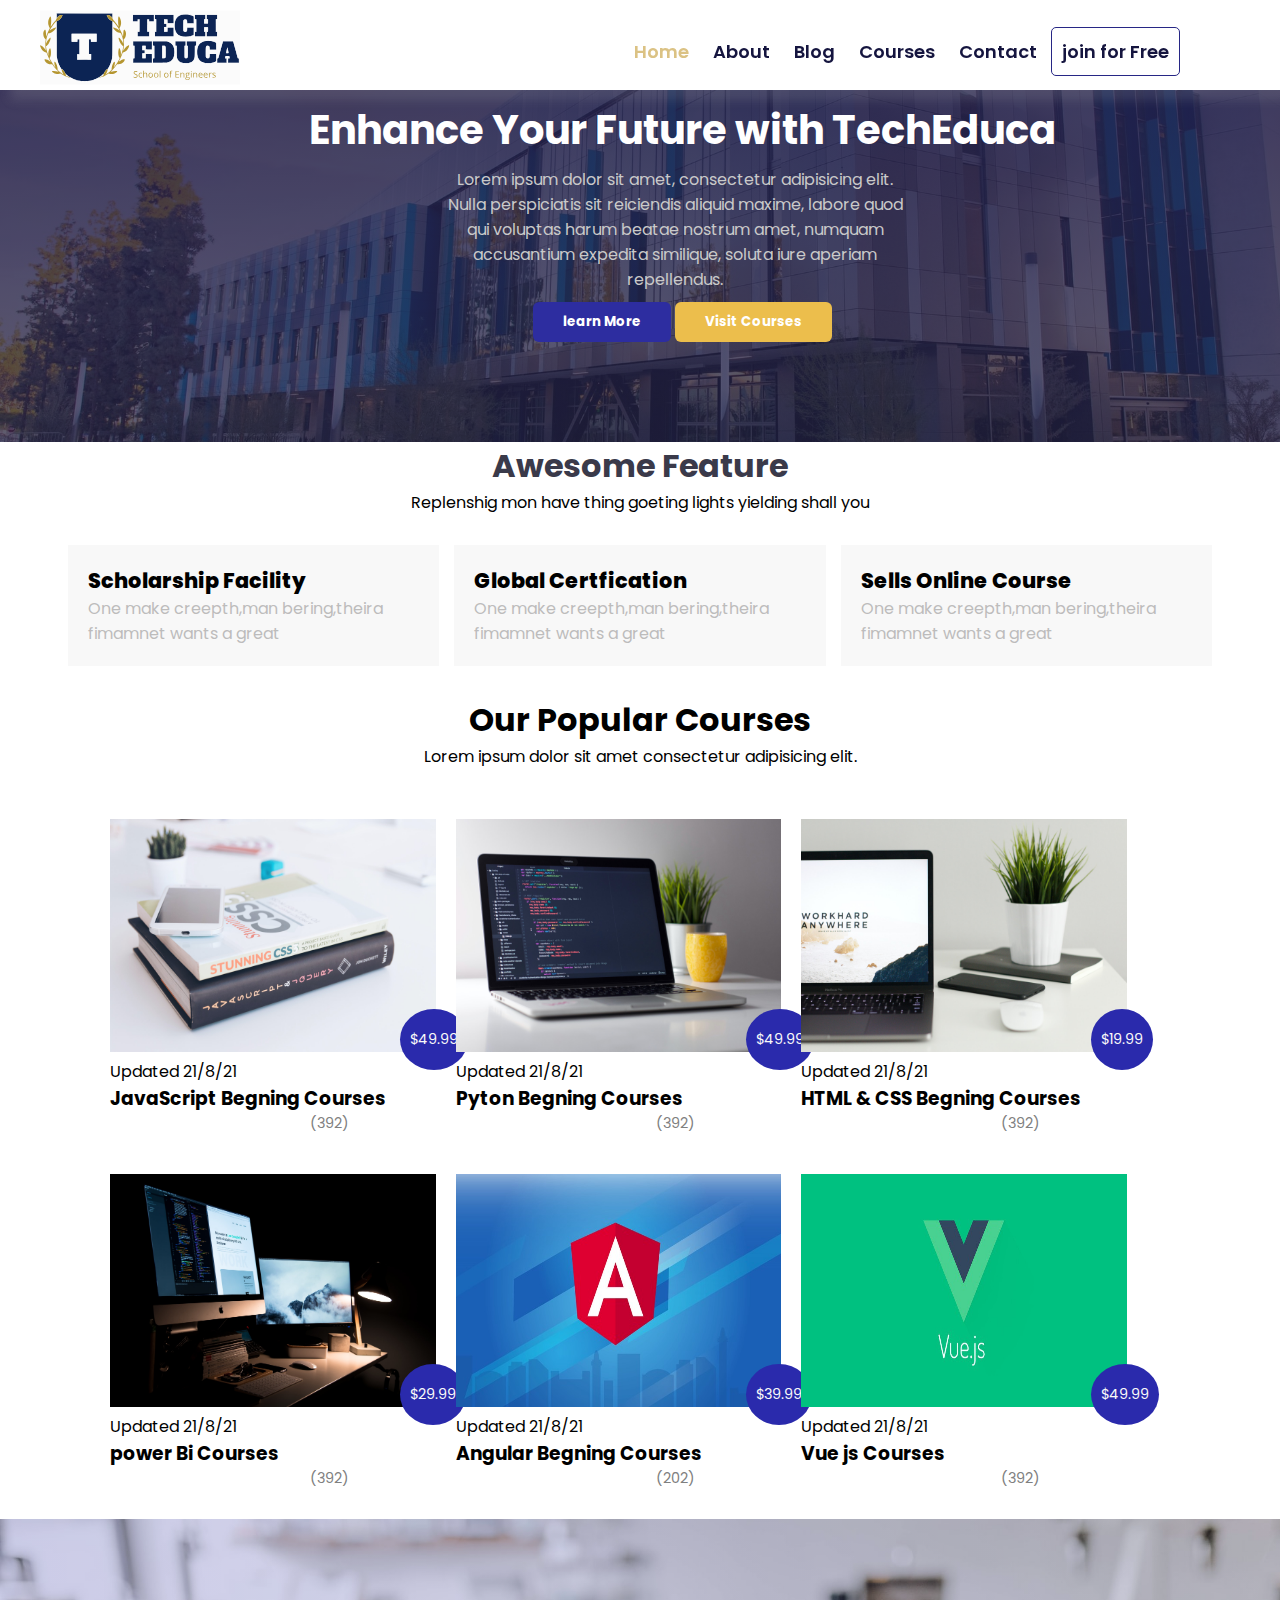
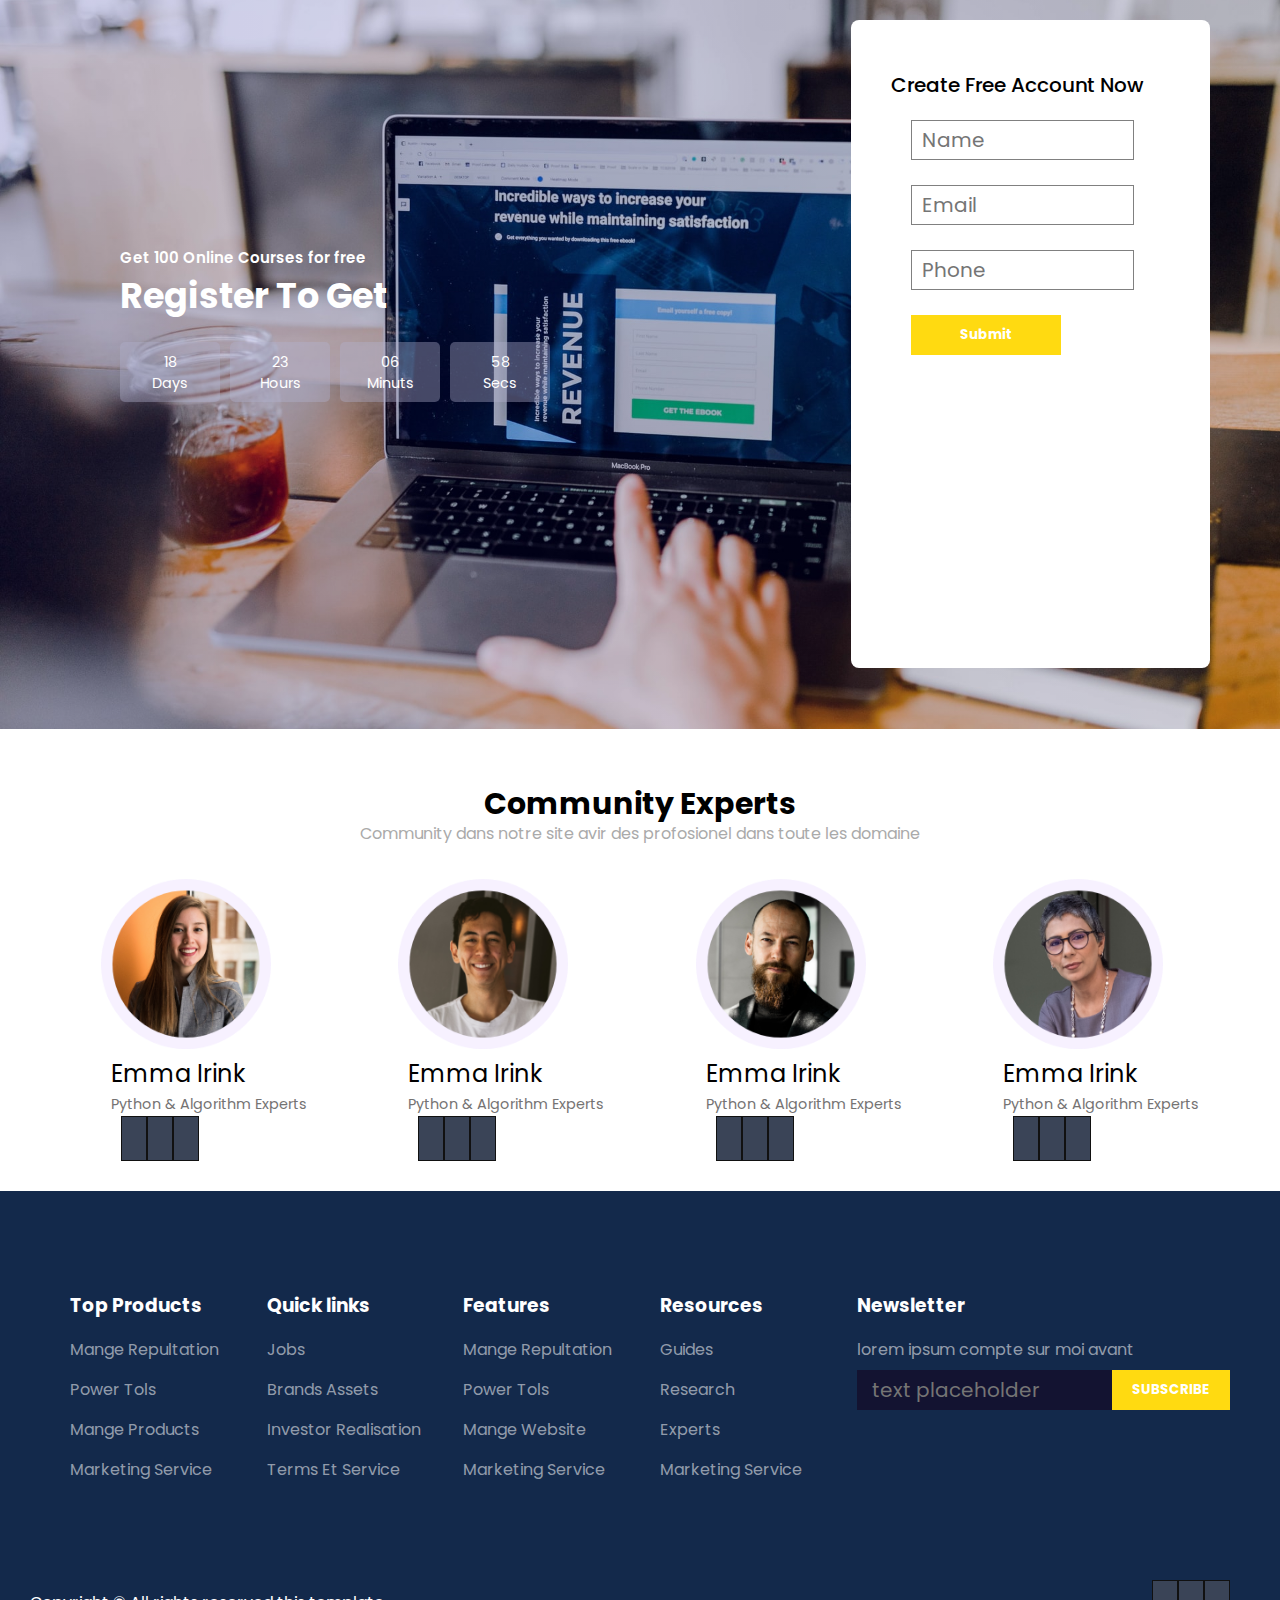
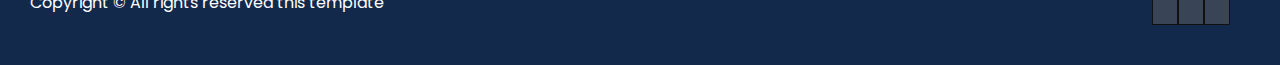
<file: index.htm>
<!DOCTYPE html>
<html lang="en">
<head>
    <meta charset="UTF-8">
    <meta http-equiv="X-UA-Compatible" content="IE=edge">
    <meta name="viewport" content="width=device-width, initial-scale=1.0">
    <title>Document</title>
    
    <link rel="stylesheet" href="assets/style/style.css">
    <link rel="stylesheet" href="https://cdnjs.cloudflare.com/ajax/libs/font-awesome/6.2.1/css/all.min.css" integrity="sha512-MV7K8+y+gLIBoVD59lQIYicR65iaqukzvf/nwasF0nqhPay5w/9lJmVM2hMDcnK1OnMGCdVK+iQrJ7lzPJQd1w==" crossorigin="anonymous" referrerpolicy="no-referrer" />
</head>
<body>
    <header>
        <div class="logo">
            <img src="assets/style/images/logo.svg"/>
        </div>
        <nav class="nav-menu">
            <ul>
                <li><a href="#" id="close"><i class="fa-solid fa-xmark"></i></a></li>
                <li><a href="index.htm" class="active">Home</a></li>
                <li><a href="about.html"  >About</a></li>
                <li><a href="blog.html">Blog</a></li>
                <li><a href="courses.html">Courses</a></li>
                <li><a href="contact.html" id="contact">Contact</a></li>
                <li class="Join"><a href="#">join for Free</a></li>
            </ul>
        </nav>
        <img src="assets/style/images/menu.png" alt="menu" id="img-menu">
    </header>
    <section id="home-section" class="section-m1">
        <div class="title-home">
            <h1>Enhance Your Future with TechEduca</h1>
            <p>Lorem ipsum dolor sit amet, consectetur adipisicing elit. Nulla perspiciatis sit reiciendis aliquid maxime, labore quod qui voluptas harum beatae nostrum amet, numquam accusantium expedita similique, soluta iure aperiam repellendus.</p>
            <div id="btn-group">
                <button id="learn">learn More</button>
                <button id="visit">Visit Courses</button>
            </div>
           
        </div>
    </section>
    <!-- awesome features -->
    <section id="awesome-features">
        <div class="title-feature">
            <h2>Awesome Feature</h2>
            <p>Replenshig mon have thing goeting lights yielding shall you</p>
        </div>
        <div class="features-box">
            <div class="box">
                <i class="fa-solid fa-graduation-cap"></i>
                <h4>Scholarship Facility</h4>
                <p>One make creepth,man bering,theira fimamnet wants a great</p>
            </div>
            <div class="box">
                <i class="fa-solid fa-medal"></i>
                <h4>Global Certfication</h4>
                <p>One make creepth,man bering,theira fimamnet wants a great</p>
            </div>
            <div class="box">
                <i class="fa-solid fa-laptop-code"></i>
                <h4>Sells Online Course</h4>
                <p>One make creepth,man bering,theira fimamnet wants a great</p>
            </div>
           
        
           
        </div>
        

        
    </section>
    <!-- Our Courses -->
    <section id="our_course">
        <div class="title-course">
            <h2>Our Popular Courses</h2>
            <p>Lorem ipsum dolor sit amet consectetur adipisicing elit.</p>
        </div>
        <div class="boxes-course">
            <div class="box-cours">
                <div class="image">
                    <img src="assets/style/images/c2.jpg" alt="Javscript" srcset="">
                    <span>$49.99</span>
                </div>
                <div class="info">
                    <p>Updated 21/8/21</p>
                    <h3>JavaScript Begning Courses</h3>
                    <div class="etoile">
                        <i class="fa-solid fa-star" id="star"></i>
                        <i class="fa-solid fa-star" id="star"></i>
                        <i class="fa-solid fa-star" id="star"></i>
                        <i class="fa-solid fa-star" id="star"></i>
                        <i class="fa-regular fa-star"></i>
                        <span>(392)</span>
                    </div>
                </div>
            </div>
            <div class="box-cours">
                <div class="image">
                    <img src="assets/style/images/c1.jpg" alt="Javscript" srcset="">
                    <span>$49.99</span>
                </div>
                <div class="info">
                    <p>Updated 21/8/21</p>
                    <h3>Pyton Begning Courses</h3>
                    <div class="etoile">
                        <i class="fa-solid fa-star" id="star"></i>
                        <i class="fa-solid fa-star" id="star"></i>
                        <i class="fa-solid fa-star" id="star"></i>
                        <i class="fa-solid fa-star" id="star"></i>
                        <i class="fa-regular fa-star"></i>
                        <span>(392)</span>
                    </div>
                </div>
            </div>
            <div class="box-cours">
                <div class="image">
                    <img src="assets/style/images/c4.jpg" alt="Javscript" srcset="">
                    <span>$19.99</span>
                </div>
                <div class="info">
                    <p>Updated 21/8/21</p>
                    <h3>HTML & CSS Begning Courses</h3>
                    <div class="etoile">
                        <i class="fa-solid fa-star" id="star"></i>
                        <i class="fa-solid fa-star" id="star"></i>
                        <i class="fa-solid fa-star" id="star"></i>
                        <i class="fa-solid fa-star" id="star"></i>
                        <i class="fa-regular fa-star"></i>
                        <span>(392)</span>
                    </div>
                </div>
            </div>
            <div class="box-cours">
                <div class="image">
                    <img src="assets/style/images/c5.jpg" alt="Javscript" srcset="">
                    <span>$29.99</span>
                </div>
                <div class="info">
                    <p>Updated 21/8/21</p>
                    <h3>power Bi Courses</h3>
                    <div class="etoile">
                        <i class="fa-solid fa-star" id="star"></i>
                        <i class="fa-solid fa-star" id="star"></i>
                        <i class="fa-solid fa-star" id="star"></i>
                        <i class="fa-solid fa-star" id="star"></i>
                        <i class="fa-regular fa-star"></i>
                        <span>(392)</span>
                    </div>
                </div>
            </div>
            <div class="box-cours">
                <div class="image">
                    <img src="assets/style/images/c6.jpg" alt="Javscript" srcset="">
                    <span>$39.99</span>
                </div>
                <div class="info">
                    <p>Updated 21/8/21</p>
                    <h3>Angular Begning Courses</h3>
                    <div class="etoile">
                        <i class="fa-solid fa-star" id="star"></i>
                        <i class="fa-solid fa-star" id="star"></i>
                        <i class="fa-solid fa-star" id="star"></i>
                        <i class="fa-solid fa-star" id="star"></i>
                        <i class="fa-regular fa-star"></i>
                        <span>(202)</span>
                    </div>
                </div>
            </div>
            <div class="box-cours">
                <div class="image">
                    <img src="assets/style/images/c7.jpeg" alt="Javscript" srcset="">
                    <span>$49.99</span>
                </div>
                <div class="info">
                    <p>Updated 21/8/21</p>
                    <h3>Vue js Courses</h3>
                    <div class="etoile">
                        <i class="fa-solid fa-star" id="star"></i>
                        <i class="fa-solid fa-star" id="star"></i>
                        <i class="fa-solid fa-star" id="star"></i>
                        <i class="fa-solid fa-star" id="star"></i>
                        <i class="fa-regular fa-star"></i>
                        <span>(392)</span>
                    </div>
                </div>
            </div>
        </div>

    </section>
    <section class="form">
        <div class="title-form">
            <p>Get 100 Online Courses for free</p>
            <h3>Register To Get</h3>
             <div class="title-day">
                <div class="day">
                <span>18</span>
                <span>Days</span>
                 </div>
                     <div class="hours">
                <span>23</span>
                <span>Hours</span>
                </div>
                <div class="minutes">
                <span>06</span>
                <span>Minuts</span>
            </div>
            <div class="secondes">
                <span>58</span>
                <span>Secs</span>
            </div>
        </div>
 </div>
        <div class="formulaire">
            <h2>Create Free Account Now</h2>
            <input type="text" placeholder="Name">
            <input type="email" placeholder="Email">
            <input type="text" placeholder="Phone">
            <input type="submit" placeholder="Visit Courses">

        </div>
        
    </section>
<section id="community-experts">
        <div class="title-expert">
             <h4>Community Experts</h4>
             <p>
                Community dans notre site avir des profosionel dans toute les domaine
            </p>
        </div>
      <div class="total-box-comunity">
            <div clas="box-community">
            <img src="assets/style/images/pro1.webp" alt="profil 1">
            <h5>Emma Irink</h5>
            <span>Python & Algorithm Experts</span>
            <div class="font-community">
                <i class="fa-brands fa-facebook-f"></i>
                <i class="fa-brands fa-instagram"></i>
                <i class="fa-brands fa-linkedin-in"></i>

            </div>
        </div>
        <div clas="box-community">
            <img src="assets/style/images/pro2.webp" alt="profil 1">
            <h5>Emma Irink</h5>
            <span>Python & Algorithm Experts</span>
            <div class="font-community">
                <i class="fa-brands fa-facebook-f"></i>
                <i class="fa-brands fa-instagram"></i>
                <i class="fa-brands fa-linkedin-in"></i>

            </div>
        </div>
        <div clas="box-community">
            <img src="assets/style/images/pro3.webp" alt="profil 1">
            <h5>Emma Irink</h5>
            <span>Python & Algorithm Experts</span>
            <div class="font-community">
                <i class="fa-brands fa-facebook-f"></i>
                <i class="fa-brands fa-instagram"></i>
                <i class="fa-brands fa-linkedin-in"></i>

            </div>
        </div>
          <div clas="box-community">
            <img src="assets/style/images/pro4.webp" alt="profil 1">
            <h5>Emma Irink</h5>
            <span>Python & Algorithm Experts</span>
            <div class="font-community">
                <i class="fa-brands fa-facebook-f"></i>
                <i class="fa-brands fa-instagram"></i>
                <i class="fa-brands fa-linkedin-in"></i>

            </div>
        </div>
        
        
    </div>
</section>
<footer>
    <div class="total-menu-footer">
        <div class="products">
            <h3>Top Products</h3>
            <ul>
                <li>Mange Repultation</li>
                <li>Power Tols</li>
                <li>Mange Products</li>
                <li>Marketing Service</li>
            </ul>
            
        </div>
        <div class="products">
            <h3>Quick links</h3>
            <ul>
                <li>Jobs</li>
                <li>Brands Assets</li>
                <li>Investor Realisation</li>
                <li>Terms Et Service</li>
            </ul>
            
        </div>
        <div class="products">
            <h3>Features</h3>
            <ul>
                <li>Mange Repultation</li>
                <li>Power Tols</li>
                <li>Mange Website</li>
                <li>Marketing Service</li>
            </ul>
            
        </div>
        <div class="products">
            <h3>Resources</h3>
            <ul>
                <li>Guides</li>
                <li>Research</li>
                <li>Experts</li>
                <li>Marketing Service</li>
            </ul>
            
        </div>
        <div class="products">
            <h3>Newsletter</h3>
            <ul>
                <li>lorem ipsum compte sur moi avant
                </li>
                <li id="newsletter">
                    <input type="text" placeholder="text placeholder" id="newsletter1">
                    <input type="submit" value="SUBSCRIBE" id="subscribe">

                </li>
            </ul>
            
        </div>
    </diV>
    <div class="copyright">
        <p>Copyright &#169; All rights reserved this template</p>
        <div class="font-community">
            <i class="fa-brands fa-facebook-f"></i>
            <i class="fa-brands fa-instagram"></i>
            <i class="fa-brands fa-linkedin-in"></i>

        </div>
    </div>
</footer>
<script src="https://cdnjs.cloudflare.com/ajax/libs/jquery/3.6.3/jquery.min.js" integrity="sha512-STof4xm1wgkfm7heWqFJVn58Hm3EtS31XFaagaa8VMReCXAkQnJZ+jEy8PCC/iT18dFy95WcExNHFTqLyp72eQ==" crossorigin="anonymous" referrerpolicy="no-referrer"></script>
<script>
    $("#close").click(function() {
        console.log("demain");
        $(".nav-menu").removeClass("active")  
        $("#img-menu").css("display","initial")
        })
        $("#img-menu").click(function() {
            $(".nav-menu").addClass("active") 
             $("#img-menu").css("display","none")

        })
</script>
</body>
</html>
</file>
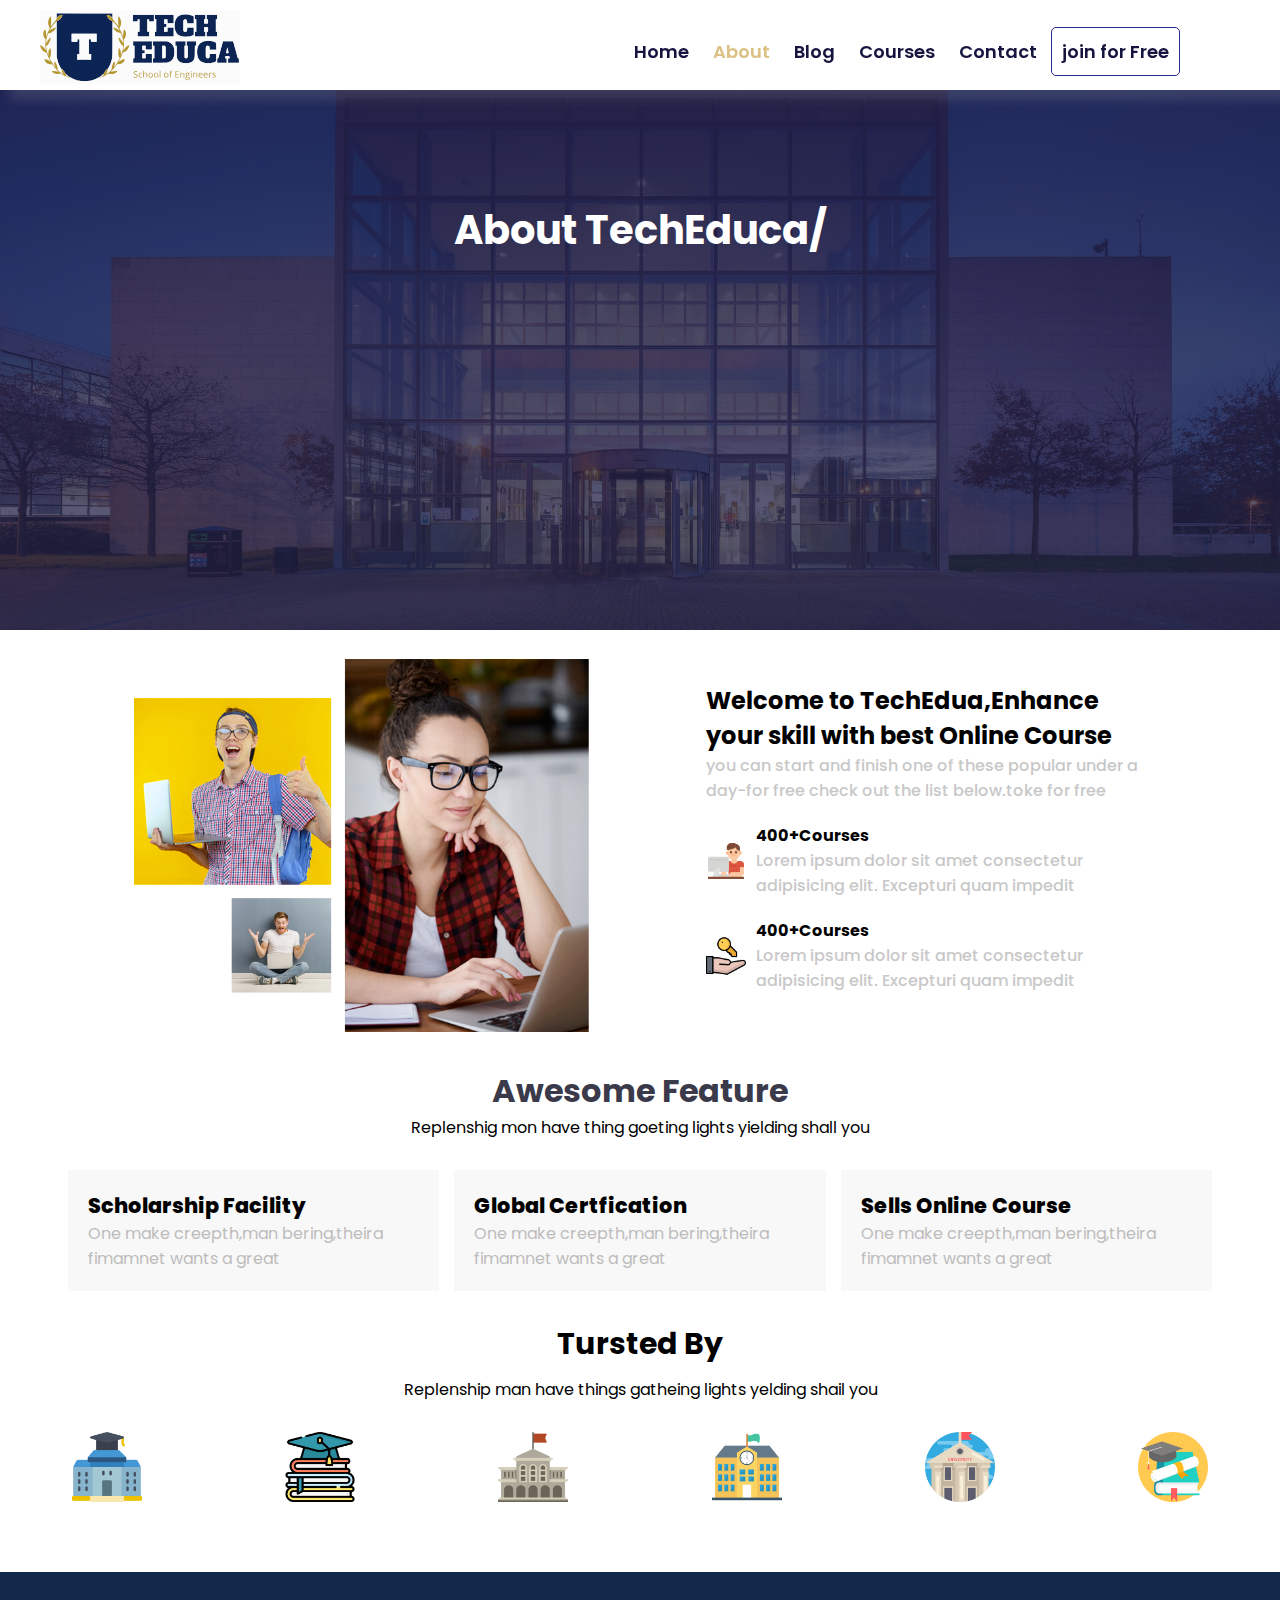
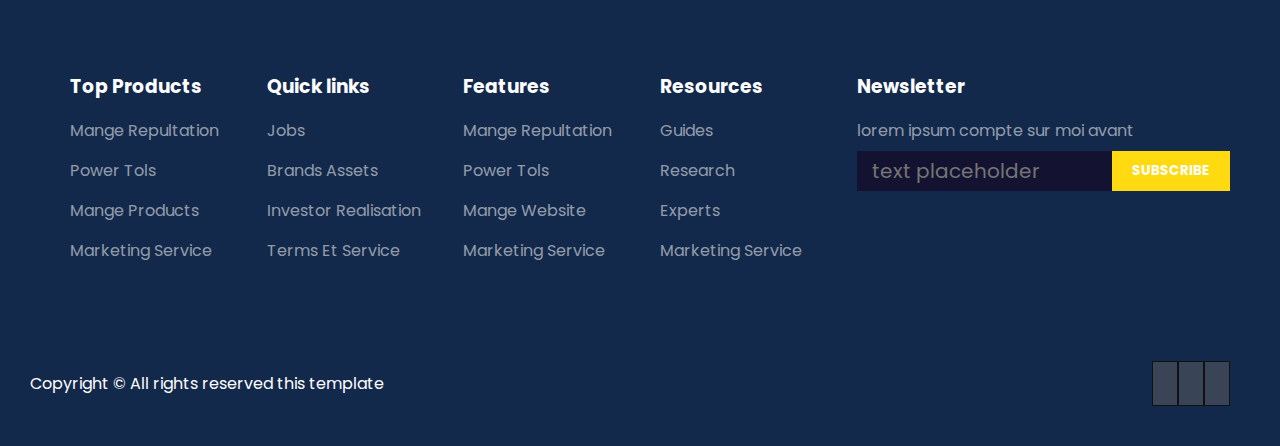
<file: about.html>
<!DOCTYPE html>
<html lang="en">
<head>
    <meta charset="UTF-8">
    <meta http-equiv="X-UA-Compatible" content="IE=edge">
    <meta name="viewport" content="width=device-width, initial-scale=1.0">
    <title>Document</title>
    
    <link rel="stylesheet" href="assets/style/style.css">
    <link rel="stylesheet" href="https://cdnjs.cloudflare.com/ajax/libs/font-awesome/6.2.1/css/all.min.css" integrity="sha512-MV7K8+y+gLIBoVD59lQIYicR65iaqukzvf/nwasF0nqhPay5w/9lJmVM2hMDcnK1OnMGCdVK+iQrJ7lzPJQd1w==" crossorigin="anonymous" referrerpolicy="no-referrer" />
</head>
<body>
    <header>
        <div class="logo">
            <img src="assets/style/images/logo.svg"/>
        </div>
        <nav class="nav-menu">
            <ul>
                <li><a href="#" id="close"><i class="fa-solid fa-xmark"></i></a></li>
                <li><a href="index.htm">Home</a></li>
                <li><a href="about.html"  class="active">About</a></li>
                <li><a href="blog.html">Blog</a></li>
                <li><a href="courses.html">Courses</a></li>
                <li><a href="contact.html" id="contact">Contact</a></li>
                <li class="Join"><a href="#">join for Free</a></li>
            </ul>
        </nav>
        <img src="assets/style/images/menu.png" alt="menu" id="img-menu">
    </header>
    <section id="about-home" class="section-m1">
        
            <h1>About TechEduca/</h1>
           
    </section>
    <!-- about-section -->
    <section id="about-section">
        <div class="img-about">
            <img src="assets/style/images/a.png" alt="about section">
            
        </div>
        <div class="title-about">
            <h2>Welcome to TechEdua,Enhance your skill with best Online Course</h2>
            <p>
                you can start and finish one of these popular under a day-for free 
                check out the list below.toke for free
            </p>
            <div class="info-about">
                <img src="assets/style/images/fe1.png" alt="">
                <div class="info-mo">
                    <h4>400+Courses</h4>
                    <p>Lorem ipsum dolor sit amet consectetur adipisicing elit.
                         Excepturi quam impedit</p>
                </div>
            </div>
            <div class="info-about">
                <img src="assets/style/images/fe2.png" alt="" srcset="">
                <div class="info-mo">
                    <h4>400+Courses</h4>
                    <p>Lorem ipsum dolor sit amet consectetur adipisicing elit.
                         Excepturi quam impedit</p>
                </div>
            </div>
        </div>
        
    </section>
    <!-- awesome features -->
    <section id="awesome-features">
        <div class="title-feature">
            <h2>Awesome Feature</h2>
            <p>Replenshig mon have thing goeting lights yielding shall you</p>
        </div>
        <div class="features-box">
            <div class="box">
                <i class="fa-solid fa-graduation-cap"></i>
                <h4>Scholarship Facility</h4>
                <p>One make creepth,man bering,theira fimamnet wants a great</p>
            </div>
            <div class="box">
                <i class="fa-solid fa-medal"></i>
                <h4>Global Certfication</h4>
                <p>One make creepth,man bering,theira fimamnet wants a great</p>
            </div>
            <div class="box">
                <i class="fa-solid fa-laptop-code"></i>
                <h4>Sells Online Course</h4>
                <p>One make creepth,man bering,theira fimamnet wants a great</p>
            </div>
           
        
           
        </div>
        

        
    </section>
    <!-- Our Courses -->
    <!-- tursted by -->
    <section id="tursted-by">
        <h3>Tursted By</h3>
        <p>Replenship man have things gatheing lights yelding shail you</p>
        <div class="box-tursted">
            <img src="assets/style/images/trust (1).png" alt="" srcset="">
            <img src="assets/style/images/trust (2).png" alt="" srcset="">
            <img src="assets/style/images/trust (3).png" alt="" srcset="">
            <img src="assets/style/images/trust (4).png" alt="" srcset="">
            <img src="assets/style/images/trust (5).png" alt="" srcset="">
            <img src="assets/style/images/trust (6).png" alt="" srcset="">
        </div>
        
    </section>
   
<footer>
    <div class="total-menu-footer">
        <div class="products">
            <h3>Top Products</h3>
            <ul>
                <li>Mange Repultation</li>
                <li>Power Tols</li>
                <li>Mange Products</li>
                <li>Marketing Service</li>
            </ul>
            
        </div>
        <div class="products">
            <h3>Quick links</h3>
            <ul>
                <li>Jobs</li>
                <li>Brands Assets</li>
                <li>Investor Realisation</li>
                <li>Terms Et Service</li>
            </ul>
            
        </div>
        <div class="products">
            <h3>Features</h3>
            <ul>
                <li>Mange Repultation</li>
                <li>Power Tols</li>
                <li>Mange Website</li>
                <li>Marketing Service</li>
            </ul>
            
        </div>
        <div class="products">
            <h3>Resources</h3>
            <ul>
                <li>Guides</li>
                <li>Research</li>
                <li>Experts</li>
                <li>Marketing Service</li>
            </ul>
            
        </div>
        <div class="products">
            <h3>Newsletter</h3>
            <ul>
                <li>lorem ipsum compte sur moi avant
                </li>
                <li id="newsletter">
                    <input type="text" placeholder="text placeholder" id="newsletter1">
                    <input type="submit" value="SUBSCRIBE" id="subscribe">

                </li>
            </ul>
            
        </div>
    </diV>
    <div class="copyright">
        <p>Copyright &#169; All rights reserved this template</p>
        <div class="font-community">
            <i class="fa-brands fa-facebook-f"></i>
            <i class="fa-brands fa-instagram"></i>
            <i class="fa-brands fa-linkedin-in"></i>

        </div>
    </div>
</footer>
<script src="https://cdnjs.cloudflare.com/ajax/libs/jquery/3.6.3/jquery.min.js" integrity="sha512-STof4xm1wgkfm7heWqFJVn58Hm3EtS31XFaagaa8VMReCXAkQnJZ+jEy8PCC/iT18dFy95WcExNHFTqLyp72eQ==" crossorigin="anonymous" referrerpolicy="no-referrer"></script>
<script>
    $("#close").click(function() {
        console.log("demain");
        $(".nav-menu").removeClass("active")  
        $("#img-menu").css("display","initial")
        })
        $("#img-menu").click(function() {
            $(".nav-menu").addClass("active") 
             $("#img-menu").css("display","none")

        })
</script>
</body>
</html>
</file>
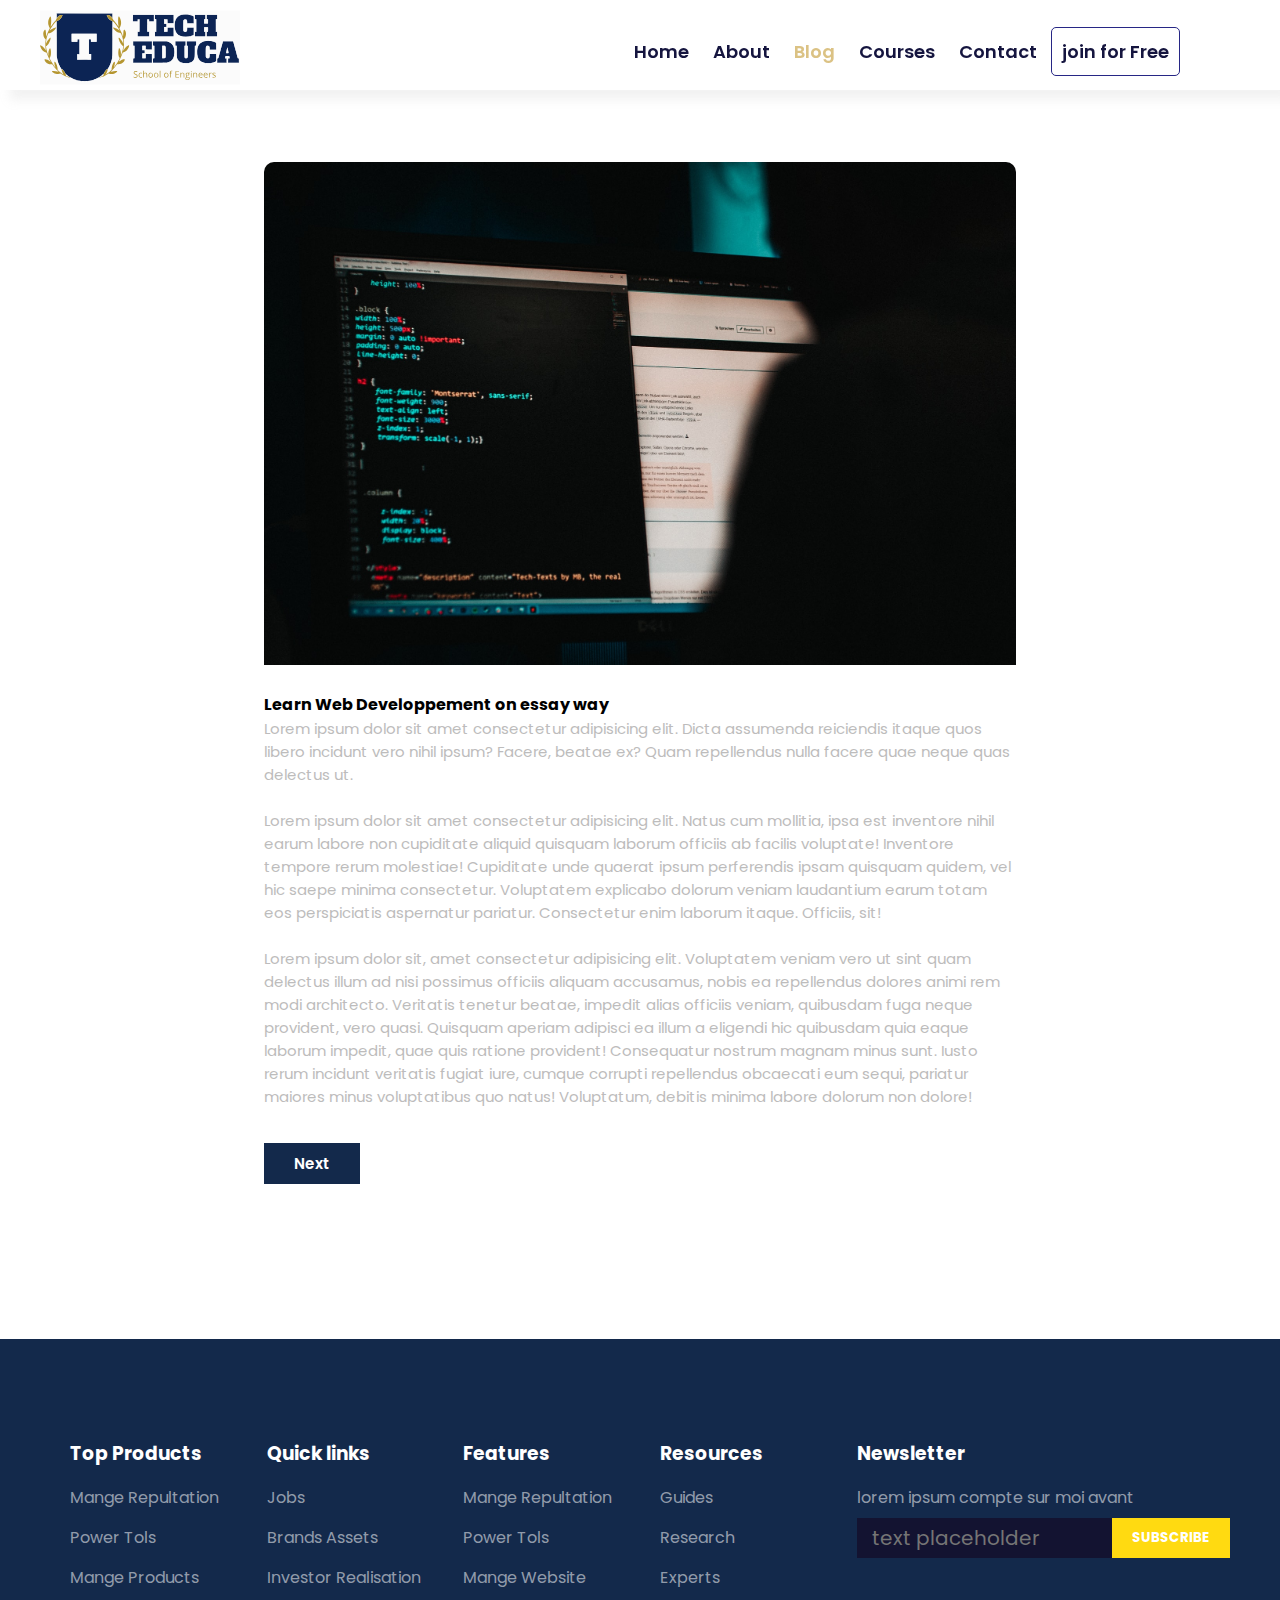
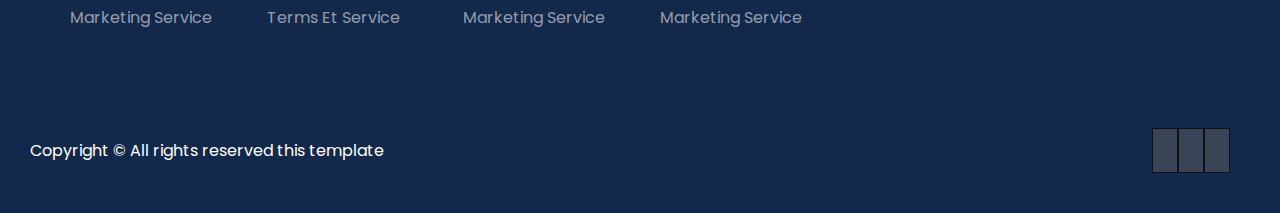
<file: blog-read.html>
<!DOCTYPE html>
<html lang="en">
<head>
    <meta charset="UTF-8">
    <meta http-equiv="X-UA-Compatible" content="IE=edge">
    <meta name="viewport" content="width=device-width, initial-scale=1.0">
    <title>Document</title>
    
    <link rel="stylesheet" href="assets/style/style.css">
    <link rel="stylesheet" href="https://cdnjs.cloudflare.com/ajax/libs/font-awesome/6.2.1/css/all.min.css" integrity="sha512-MV7K8+y+gLIBoVD59lQIYicR65iaqukzvf/nwasF0nqhPay5w/9lJmVM2hMDcnK1OnMGCdVK+iQrJ7lzPJQd1w==" crossorigin="anonymous" referrerpolicy="no-referrer" />
</head>
<body>
    <header>
        <div class="logo">
            <img src="assets/style/images/logo.svg"/>
        </div>
        <nav class="nav-menu">
            <ul>
                <li><a href="#" id="close"><i class="fa-solid fa-xmark"></i></a></li>
                <li><a href="index.htm">Home</a></li>
                <li><a href="about.html">About</a></li>
                <li><a href="blog.html" class="active">Blog</a></li>
                <li><a href="courses.html">Courses</a></li>
                <li><a href="contact.html" id="contact">Contact</a></li>
                <li class="Join"><a href="#">join for Free</a></li>
            </ul>
        </nav>
        <img src="assets/style/images/menu.png" alt="menu" id="img-menu">
    </header>
   
    <section class="blog">
       <div class="blog-info blog-rad">
          <img src="assets/style/images/b1.jpg" alt="" srcset="">
          <h4>Learn Web Developpement on essay way</h4>
          <p>
              Lorem ipsum dolor sit amet consectetur adipisicing elit. Dicta assumenda reiciendis itaque quos libero incidunt vero nihil ipsum? Facere, 
              beatae ex? Quam repellendus nulla facere quae neque quas delectus ut.
              <br><br>
              Lorem ipsum dolor sit amet consectetur adipisicing elit. Natus cum mollitia, ipsa est inventore nihil earum labore non cupiditate aliquid quisquam laborum officiis ab facilis voluptate! Inventore tempore rerum molestiae!
              Cupiditate unde quaerat ipsum perferendis ipsam quisquam quidem, vel hic saepe minima consectetur. Voluptatem explicabo dolorum veniam laudantium earum totam eos perspiciatis aspernatur pariatur. Consectetur enim laborum itaque. Officiis, sit!
              <br><br>
              Lorem ipsum dolor sit, amet consectetur adipisicing elit. Voluptatem veniam vero ut sint quam delectus illum ad nisi possimus officiis aliquam accusamus, nobis ea repellendus dolores animi rem modi architecto.
              Veritatis tenetur beatae, impedit alias officiis veniam, quibusdam fuga neque provident, vero quasi. Quisquam aperiam adipisci ea illum a eligendi hic quibusdam quia eaque laborum impedit, quae quis ratione provident!
              Consequatur nostrum magnam minus sunt. Iusto rerum incidunt veritatis fugiat iure, cumque corrupti repellendus obcaecati eum sequi, pariatur maiores minus voluptatibus quo natus! Voluptatum, debitis minima labore dolorum non dolore!
              <br><br>

          </p>
          <a href="#">Next</a>

       </div>
        
    </section>
    
   
<footer>
    <div class="total-menu-footer">
        <div class="products">
            <h3>Top Products</h3>
            <ul>
                <li>Mange Repultation</li>
                <li>Power Tols</li>
                <li>Mange Products</li>
                <li>Marketing Service</li>
            </ul>
            
        </div>
        <div class="products">
            <h3>Quick links</h3>
            <ul>
                <li>Jobs</li>
                <li>Brands Assets</li>
                <li>Investor Realisation</li>
                <li>Terms Et Service</li>
            </ul>
            
        </div>
        <div class="products">
            <h3>Features</h3>
            <ul>
                <li>Mange Repultation</li>
                <li>Power Tols</li>
                <li>Mange Website</li>
                <li>Marketing Service</li>
            </ul>
            
        </div>
        <div class="products">
            <h3>Resources</h3>
            <ul>
                <li>Guides</li>
                <li>Research</li>
                <li>Experts</li>
                <li>Marketing Service</li>
            </ul>
            
        </div>
        <div class="products">
            <h3>Newsletter</h3>
            <ul>
                <li>lorem ipsum compte sur moi avant
                </li>
                <li id="newsletter">
                    <input type="text" placeholder="text placeholder" id="newsletter1">
                    <input type="submit" value="SUBSCRIBE" id="subscribe">

                </li>
            </ul>
            
        </div>
    </diV>
    <div class="copyright">
        <p>Copyright &#169; All rights reserved this template</p>
        <div class="font-community">
            <i class="fa-brands fa-facebook-f"></i>
            <i class="fa-brands fa-instagram"></i>
            <i class="fa-brands fa-linkedin-in"></i>

        </div>
    </div>
</footer>
<script src="https://cdnjs.cloudflare.com/ajax/libs/jquery/3.6.3/jquery.min.js" integrity="sha512-STof4xm1wgkfm7heWqFJVn58Hm3EtS31XFaagaa8VMReCXAkQnJZ+jEy8PCC/iT18dFy95WcExNHFTqLyp72eQ==" crossorigin="anonymous" referrerpolicy="no-referrer"></script>
<script>
    $("#close").click(function() {
        console.log("demain");
        $(".nav-menu").removeClass("active")  
        $("#img-menu").css("display","initial")
        })
        $("#img-menu").click(function() {
            $(".nav-menu").addClass("active") 
             $("#img-menu").css("display","none")

        })
</script>
</body>
</html>
</file>
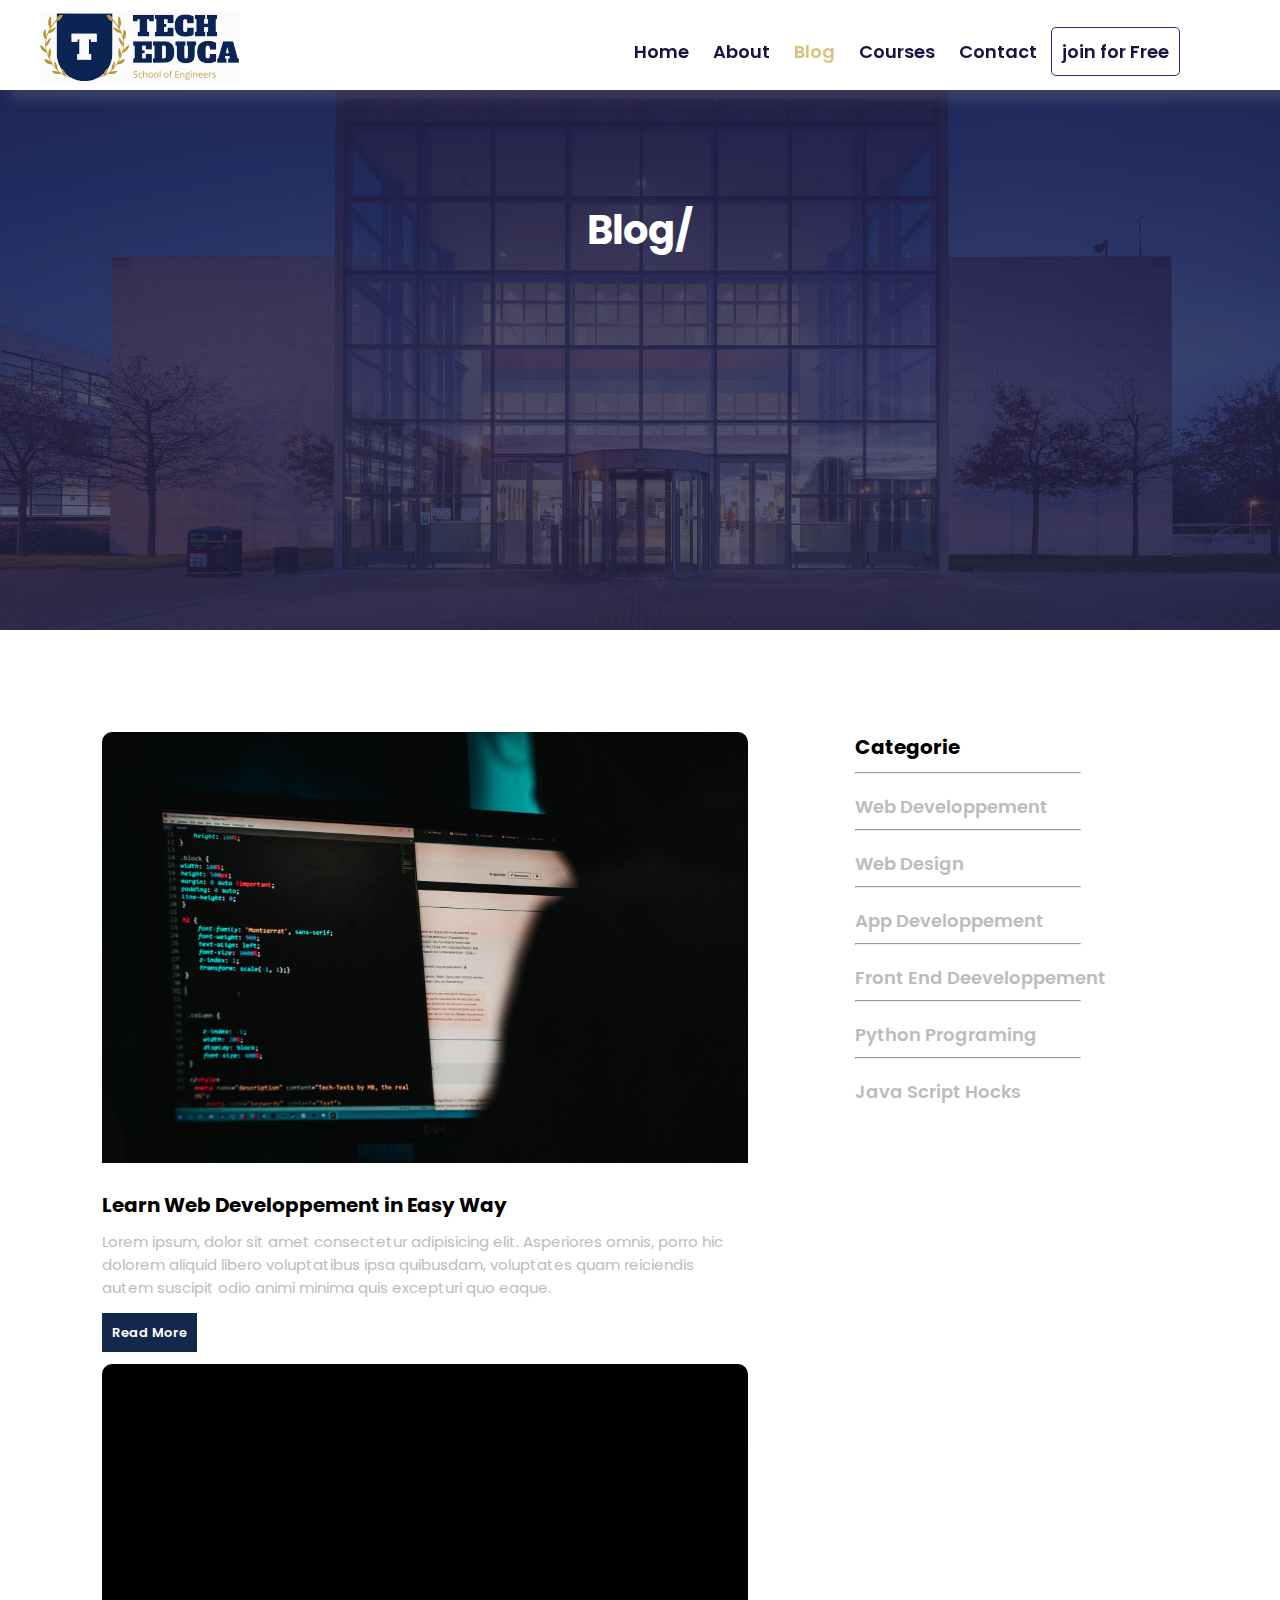
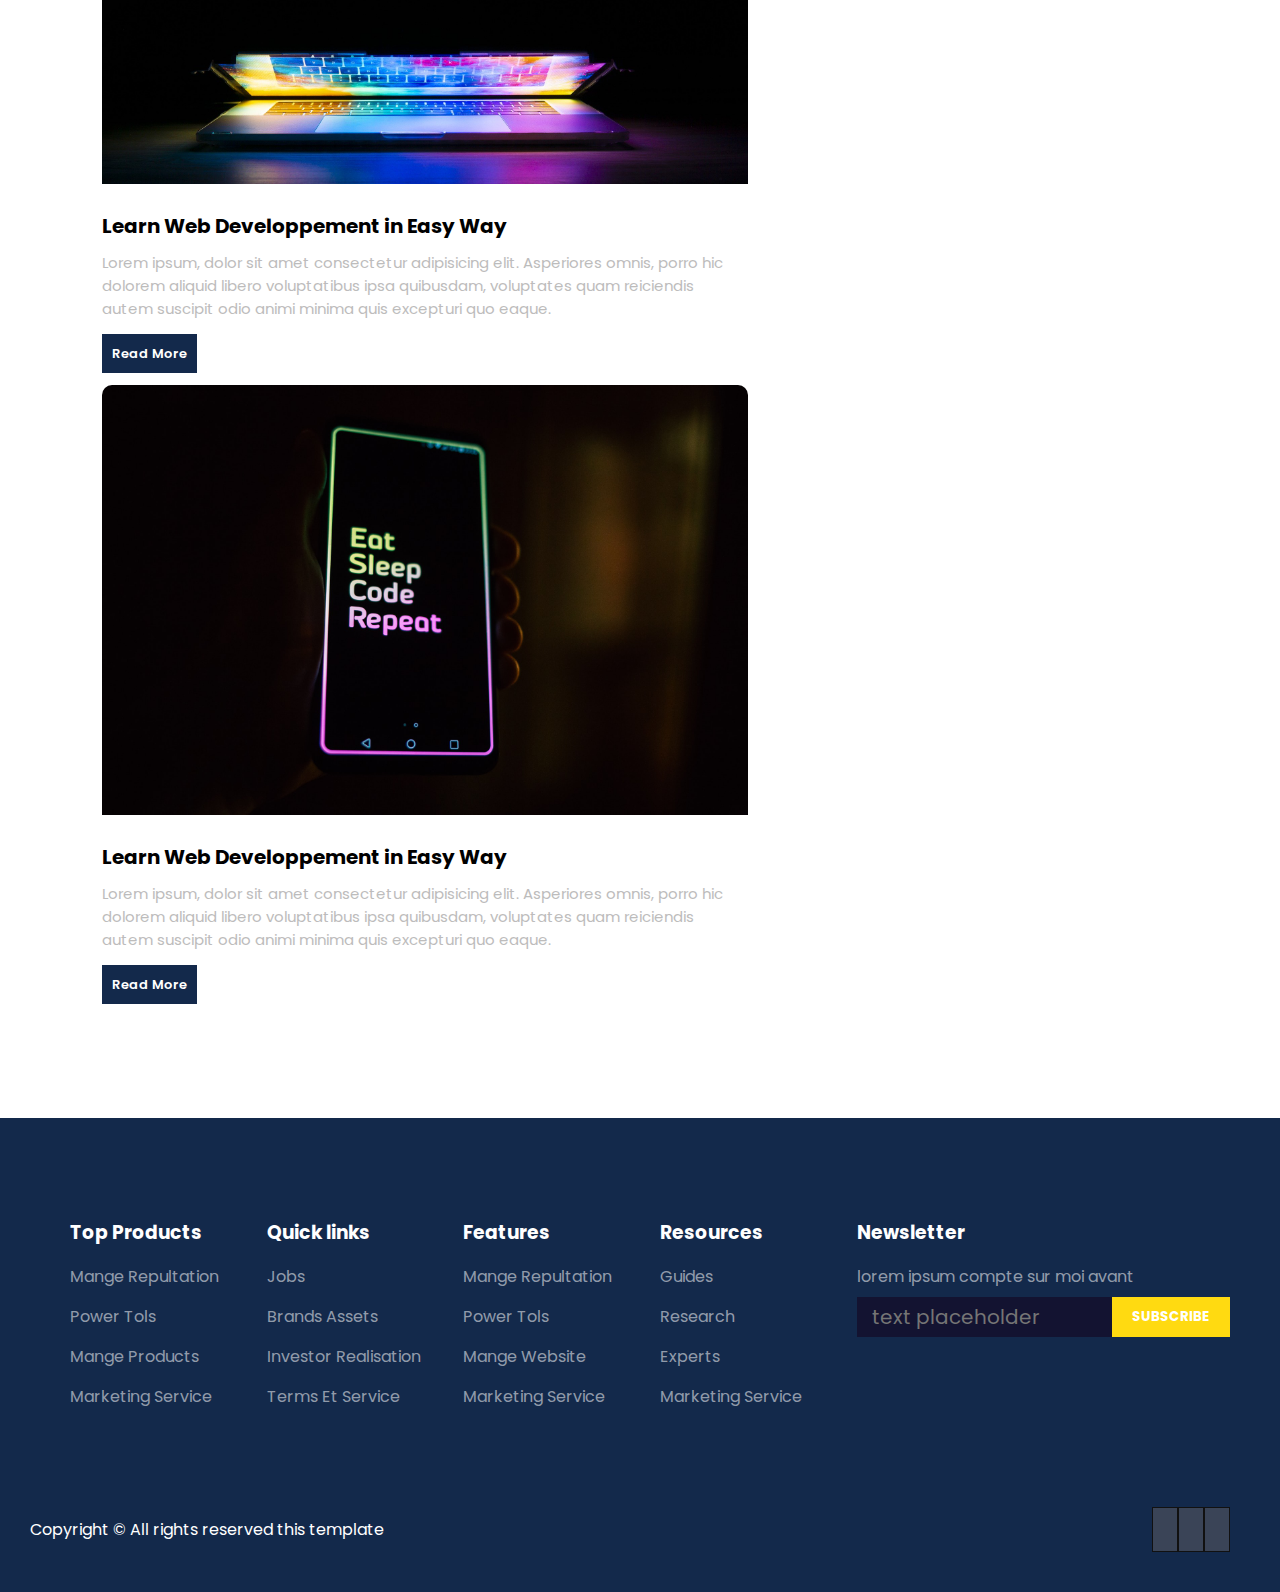
<file: blog.html>
<!DOCTYPE html>
<html lang="en">
<head>
    <meta charset="UTF-8">
    <meta http-equiv="X-UA-Compatible" content="IE=edge">
    <meta name="viewport" content="width=device-width, initial-scale=1.0">
    <title>Document</title>
    
    <link rel="stylesheet" href="assets/style/style.css">
    <link rel="stylesheet" href="https://cdnjs.cloudflare.com/ajax/libs/font-awesome/6.2.1/css/all.min.css" integrity="sha512-MV7K8+y+gLIBoVD59lQIYicR65iaqukzvf/nwasF0nqhPay5w/9lJmVM2hMDcnK1OnMGCdVK+iQrJ7lzPJQd1w==" crossorigin="anonymous" referrerpolicy="no-referrer" />
</head>
<body>
    <header>
        <div class="logo">
            <img src="assets/style/images/logo.svg"/>
        </div>
        <nav class="nav-menu">
            <ul>
                <li><a href="#" id="close"><i class="fa-solid fa-xmark"></i></a></li>
                <li><a href="index.htm">Home</a></li>
                <li><a href="about.html">About</a></li>
                <li><a href="blog.html" class="active">Blog</a></li>
                <li><a href="courses.html">Courses</a></li>
                <li><a href="contact.html" id="contact">Contact</a></li>
                <li class="Join"><a href="#">join for Free</a></li>
            </ul>
        </nav>
        <img src="assets/style/images/menu.png" alt="menu" id="img-menu">
    </header>
    <section id="about-home" class="section-m1">
        
            <h1>Blog/</h1>
           
    </section>
    <section class="blog">
       <div class="blog-info">
           <div>
            <img src="assets/style/images/b1.jpg" alt="" srcset="">
            <h3>Learn Web Developpement in Easy Way</h3>
            <p>
                Lorem ipsum, dolor sit amet consectetur adipisicing elit. Asperiores omnis, 
                porro hic dolorem aliquid libero voluptatibus ipsa quibusdam, 
                voluptates quam reiciendis autem suscipit odio animi minima quis excepturi quo eaque.
            </p>
            <a href="blog-read.html">Read More</a>
           </div>
           <div>
            <img src="assets/style/images/b3.jpg" alt="" srcset="">
            <h3>Learn Web Developpement in Easy Way</h3>
            <p>
                Lorem ipsum, dolor sit amet consectetur adipisicing elit. Asperiores omnis, 
                porro hic dolorem aliquid libero voluptatibus ipsa quibusdam, 
                voluptates quam reiciendis autem suscipit odio animi minima quis excepturi quo eaque.
            </p>
            <a href="#">Read More</a>
           </div>
           <div>
            <img src="assets/style/images/b2.jpg" alt="" srcset="">
            <h3>Learn Web Developpement in Easy Way</h3>
            <p>
                Lorem ipsum, dolor sit amet consectetur adipisicing elit. Asperiores omnis, 
                porro hic dolorem aliquid libero voluptatibus ipsa quibusdam, 
                voluptates quam reiciendis autem suscipit odio animi minima quis excepturi quo eaque.
            </p>
            <a href="#">Read More</a>
           </div>
      

   </div>
   
       <div class="blog-categorie">
            <h2>Categorie</h2>
            <hr>
            <a href="#">Web Developpement</a>
            <hr>
            <a href="#">Web Design</a>
            <hr>
            <a href="#">App Developpement</a>
            <hr>
            <a href="#">Front End Deeveloppement</a>
            <hr>
            <a href="#">Python Programing</a>
            <hr>
            <a href="#">Java Script Hocks</a>
       </div>
        
    </section>
    
   
<footer>
    <div class="total-menu-footer">
        <div class="products">
            <h3>Top Products</h3>
            <ul>
                <li>Mange Repultation</li>
                <li>Power Tols</li>
                <li>Mange Products</li>
                <li>Marketing Service</li>
            </ul>
            
        </div>
        <div class="products">
            <h3>Quick links</h3>
            <ul>
                <li>Jobs</li>
                <li>Brands Assets</li>
                <li>Investor Realisation</li>
                <li>Terms Et Service</li>
            </ul>
            
        </div>
        <div class="products">
            <h3>Features</h3>
            <ul>
                <li>Mange Repultation</li>
                <li>Power Tols</li>
                <li>Mange Website</li>
                <li>Marketing Service</li>
            </ul>
            
        </div>
        <div class="products">
            <h3>Resources</h3>
            <ul>
                <li>Guides</li>
                <li>Research</li>
                <li>Experts</li>
                <li>Marketing Service</li>
            </ul>
            
        </div>
        <div class="products">
            <h3>Newsletter</h3>
            <ul>
                <li>lorem ipsum compte sur moi avant
                </li>
                <li id="newsletter">
                    <input type="text" placeholder="text placeholder" id="newsletter1">
                    <input type="submit" value="SUBSCRIBE" id="subscribe">

                </li>
            </ul>
            
        </div>
    </diV>
    <div class="copyright">
        <p>Copyright &#169; All rights reserved this template</p>
        <div class="font-community">
            <i class="fa-brands fa-facebook-f"></i>
            <i class="fa-brands fa-instagram"></i>
            <i class="fa-brands fa-linkedin-in"></i>

        </div>
    </div>
</footer>
<script src="https://cdnjs.cloudflare.com/ajax/libs/jquery/3.6.3/jquery.min.js" integrity="sha512-STof4xm1wgkfm7heWqFJVn58Hm3EtS31XFaagaa8VMReCXAkQnJZ+jEy8PCC/iT18dFy95WcExNHFTqLyp72eQ==" crossorigin="anonymous" referrerpolicy="no-referrer"></script>
<script>
    $("#close").click(function() {
        console.log("demain");
        $(".nav-menu").removeClass("active")  
        $("#img-menu").css("display","initial")
        })
        $("#img-menu").click(function() {
            $(".nav-menu").addClass("active") 
             $("#img-menu").css("display","none")

        })
</script>
</body>
</html>
</file>
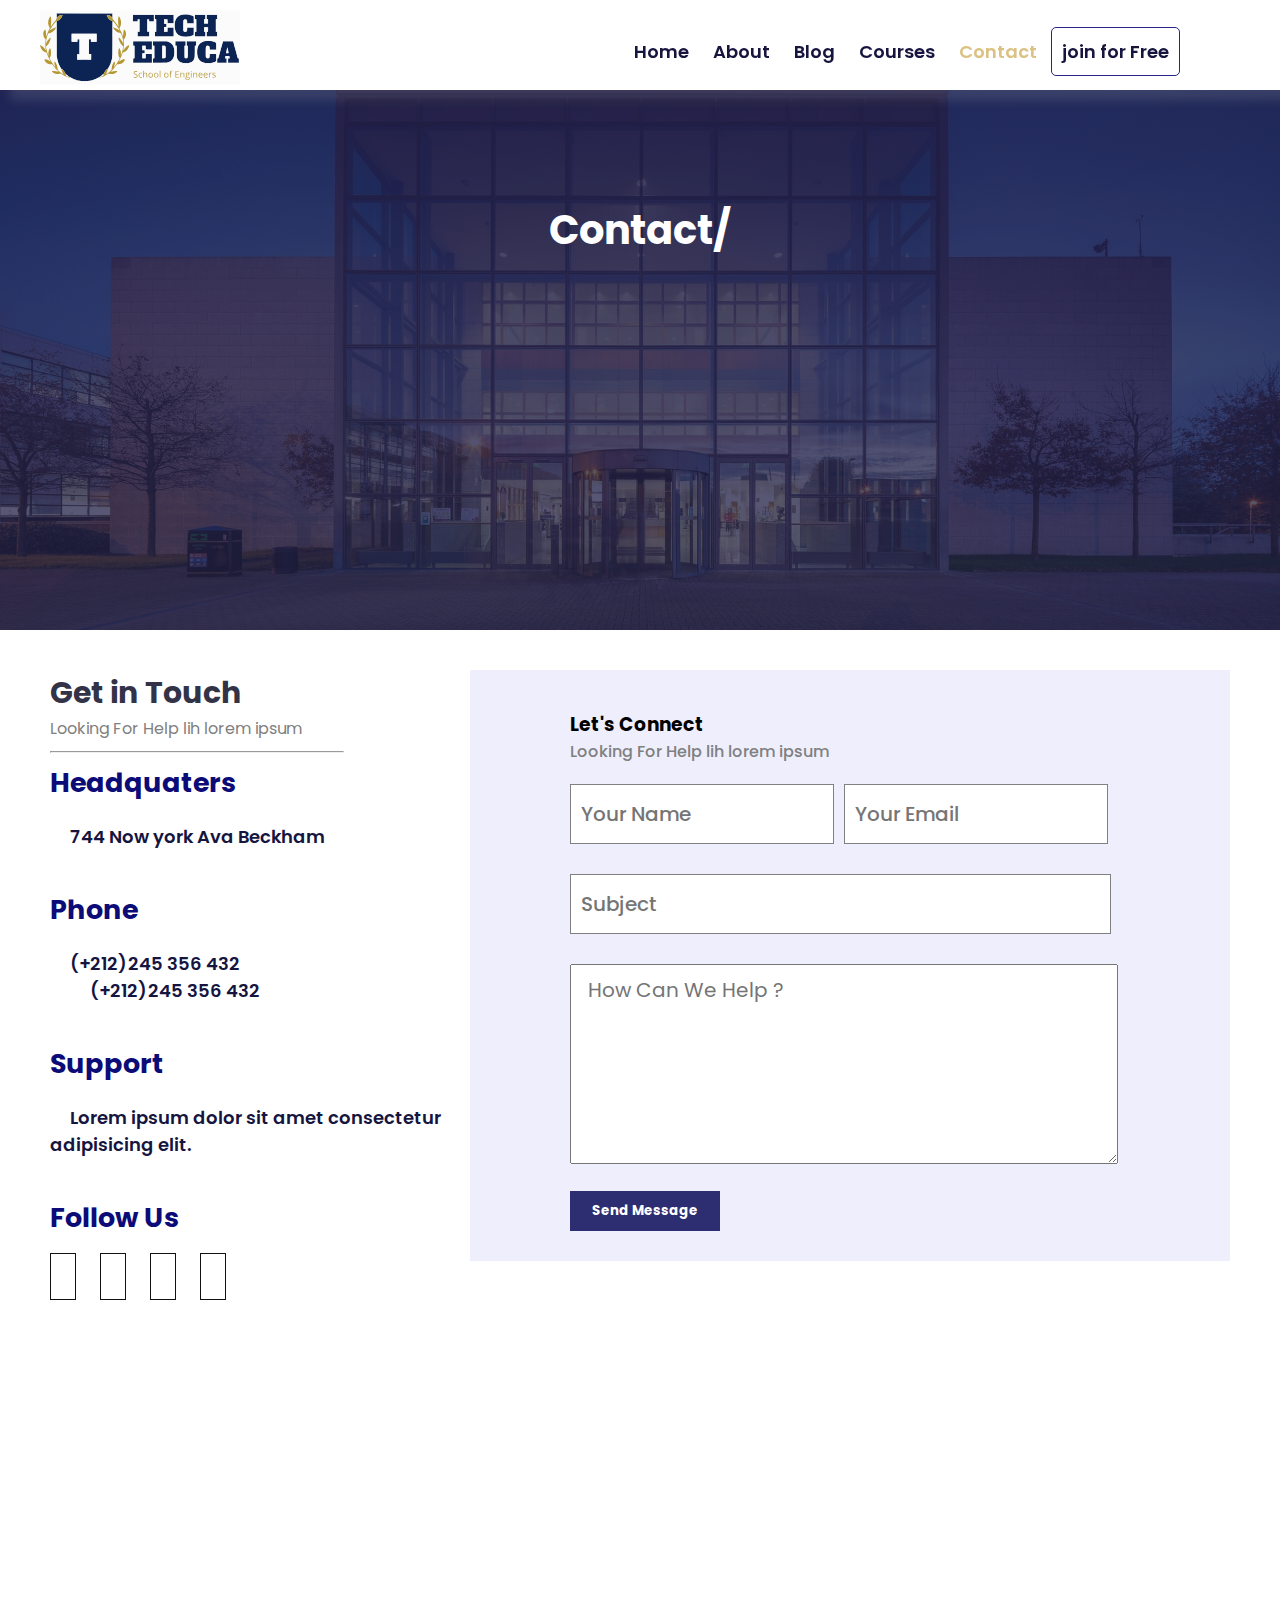
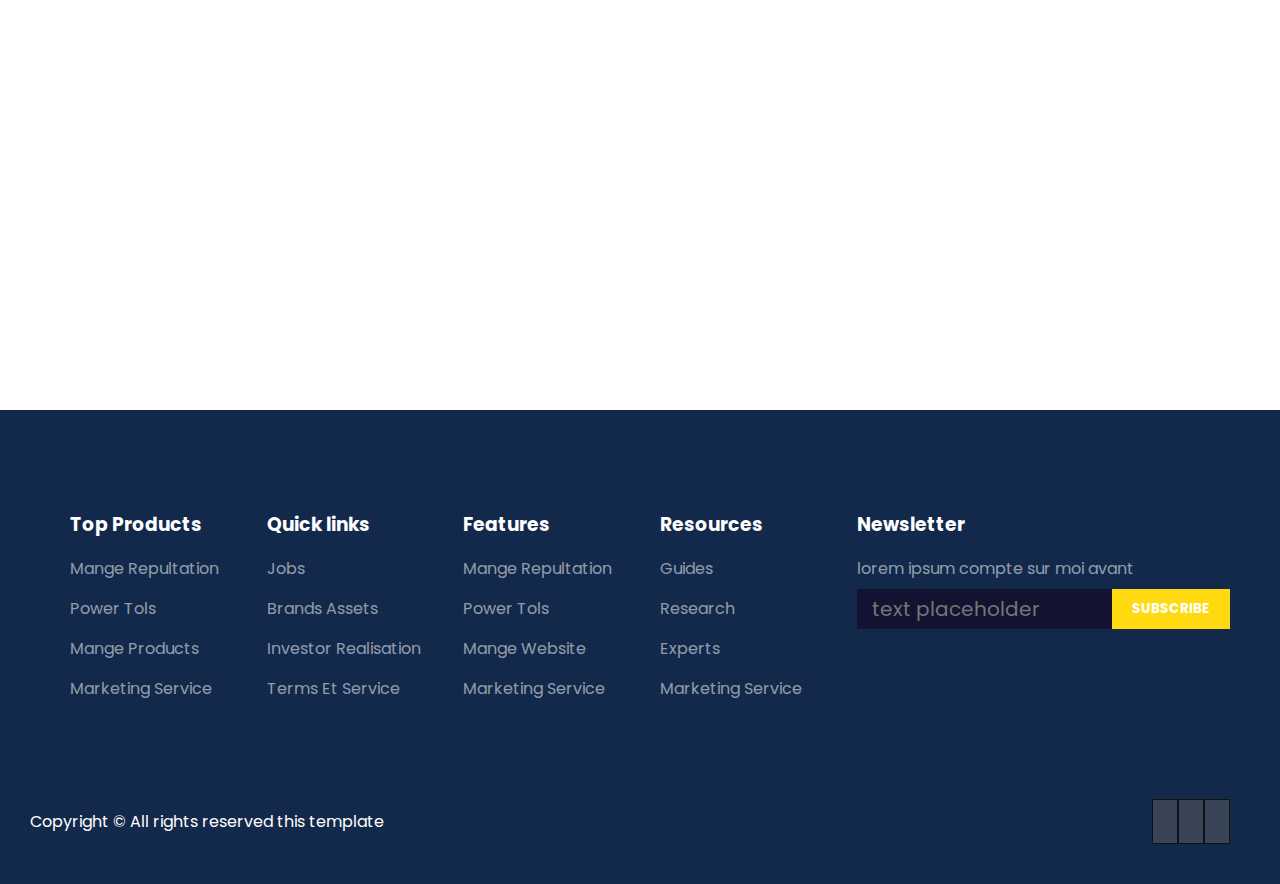
<file: contact.html>
<!DOCTYPE html>
<html lang="en">
<head>
    <meta charset="UTF-8">
    <meta http-equiv="X-UA-Compatible" content="IE=edge">
    <meta name="viewport" content="width=device-width, initial-scale=1.0">
    <title>Document</title>
    
    <link rel="stylesheet" href="assets/style/style.css">
    <link rel="stylesheet" href="https://cdnjs.cloudflare.com/ajax/libs/font-awesome/6.2.1/css/all.min.css" integrity="sha512-MV7K8+y+gLIBoVD59lQIYicR65iaqukzvf/nwasF0nqhPay5w/9lJmVM2hMDcnK1OnMGCdVK+iQrJ7lzPJQd1w==" crossorigin="anonymous" referrerpolicy="no-referrer" />
</head>
<body>
    <header>
        <div class="logo">
            <img src="assets/style/images/logo.svg"/>
        </div>
        <nav class="nav-menu">
            <ul>
                <li><a href="#" id="close"><i class="fa-solid fa-xmark"></i></a></li>
                <li><a href="index.htm">Home</a></li>
                <li><a href="about.html">About</a></li>
                <li><a href="blog.html" >Blog</a></li>
                <li><a href="courses.html" >Courses</a></li>
                <li><a href="contact.html" class="active" id="contact">Contact</a></li>
                <li class="Join"><a href="#">join for Free</a></li>
            </ul>
        </nav>
        <img src="assets/style/images/menu.png" alt="menu" id="img-menu">
    </header>
    <section id="about-home" class="section-m1">
        
            <h1>Contact/</h1>
           
    </section>
    <section class="contact">
        <div class="get-touch">
            <h3>Get in Touch</h3>
            <p>Looking For Help lih lorem ipsum </p>
            <hr>
            <ul class="lists-contact">
                <span id="list-title">Headquaters</span> <br>
                <li  id="list-contact">
                   
                <a href="#">
                    <i class="fa-solid fa-location-dot" id="list1"></i>
                    744 Now york Ava Beckham

                </a>
                </li>
                <span id="list-title">Phone</span><br>
                <li id="list-contact">
                    <a  href="#">
                        <i class="fa-solid fa-phone" id="list1"></i>
                        (+212)245 356 432 <br><span   id="number-phone">(+212)245 356 432</span>
    
                    </a>
            </li>
            <span id="list-title">Support</span> <br> 
            <li id="list-contact">
                <a  href="#">
                    <i class="fa-solid fa-envelope-open" id="list1"></i>
                    Lorem ipsum dolor sit amet consectetur adipisicing elit.
                </a>
              

            </li>
            <span id="list-title">Follow Us</span> <br><br>
                <li id="s1"><a href=""><i class="fa-brands fa-facebook-f" id="social"></i></a></li>
                <li><a href=""><i class="fa-brands fa-instagram" id="social"></i></a></li>
                <li><a href=""><i class="fa-brands fa-linkedin-in" id="social"></i></a></li>
                <li><a href=""><i class="fa-brands fa-behance" id="social"></i></a></li>
            </ul>

        </div>
        <div class="formulaire-contact">
            <h3>Let's Connect</h3>
            <p>
                Looking For Help lih lorem ipsum
            </p>
            <form>
                    <div class="input-name">
                        <input type="text" placeholder="Your Name">
                        <input type="text" placeholder="Your Email">
                    </div>
                    <div class="input-subject">
                        <input type="text" placeholder="Subject">
                        
                    </div>
                   
                   <div class="textarea">
                    <textarea rows="5" cols="24" placeholder="How Can We Help ? "></textarea>
                   </div>
                   <input type="submit" name="" value="Send Message" id="submit-formulaire">
            </form>
            
        </div>

    </section>
    <!-- map -->
    <section id="map">
        <iframe src="https://www.google.com/maps/embed?pb=!1m18!1m12!1m3!1d110098.3114021269!2d-9.647785559817418!3d30.41987634435813!2m3!1f0!2f0!3f0!3m2!1i1024!2i768!4f13.1!3m3!1m2!1s0xdb3b6e9daad1cc9%3A0xbcf8d0b78bf48474!2sAgadir%2080000!5e0!3m2!1sfr!2sma!4v1675075992258!5m2!1sfr!2sma" style="border:0;" allowfullscreen="" loading="lazy" referrerpolicy="no-referrer-when-downgrade"></iframe>
        
    </section>
    
<footer>
    <div class="total-menu-footer">
        <div class="products">
            <h3>Top Products</h3>
            <ul>
                <li>Mange Repultation</li>
                <li>Power Tols</li>
                <li>Mange Products</li>
                <li>Marketing Service</li>
            </ul>
            
        </div>
        <div class="products">
            <h3>Quick links</h3>
            <ul>
                <li>Jobs</li>
                <li>Brands Assets</li>
                <li>Investor Realisation</li>
                <li>Terms Et Service</li>
            </ul>
            
        </div>
        <div class="products">
            <h3>Features</h3>
            <ul>
                <li>Mange Repultation</li>
                <li>Power Tols</li>
                <li>Mange Website</li>
                <li>Marketing Service</li>
            </ul>
            
        </div>
        <div class="products">
            <h3>Resources</h3>
            <ul>
                <li>Guides</li>
                <li>Research</li>
                <li>Experts</li>
                <li>Marketing Service</li>
            </ul>
            
        </div>
        <div class="products">
            <h3>Newsletter</h3>
            <ul>
                <li>lorem ipsum compte sur moi avant
                </li>
                <li id="newsletter">
                    <input type="text" placeholder="text placeholder" id="newsletter1">
                    <input type="submit" value="SUBSCRIBE" id="subscribe">

                </li>
            </ul>
            
        </div>
    </diV>
    <div class="copyright">
        <p>Copyright &#169; All rights reserved this template</p>
        <div class="font-community">
            <i class="fa-brands fa-facebook-f"></i>
            <i class="fa-brands fa-instagram"></i>
            <i class="fa-brands fa-linkedin-in"></i>

        </div>
    </div>
</footer>
<script src="https://cdnjs.cloudflare.com/ajax/libs/jquery/3.6.3/jquery.min.js" integrity="sha512-STof4xm1wgkfm7heWqFJVn58Hm3EtS31XFaagaa8VMReCXAkQnJZ+jEy8PCC/iT18dFy95WcExNHFTqLyp72eQ==" crossorigin="anonymous" referrerpolicy="no-referrer"></script>
<script>
    $("#close").click(function() {
        console.log("demain");
        $(".nav-menu").removeClass("active")  
        $("#img-menu").css("display","initial")
        })
        $("#img-menu").click(function() {
            $(".nav-menu").addClass("active") 
             $("#img-menu").css("display","none")

        })
</script>
</body>
</html>
</file>
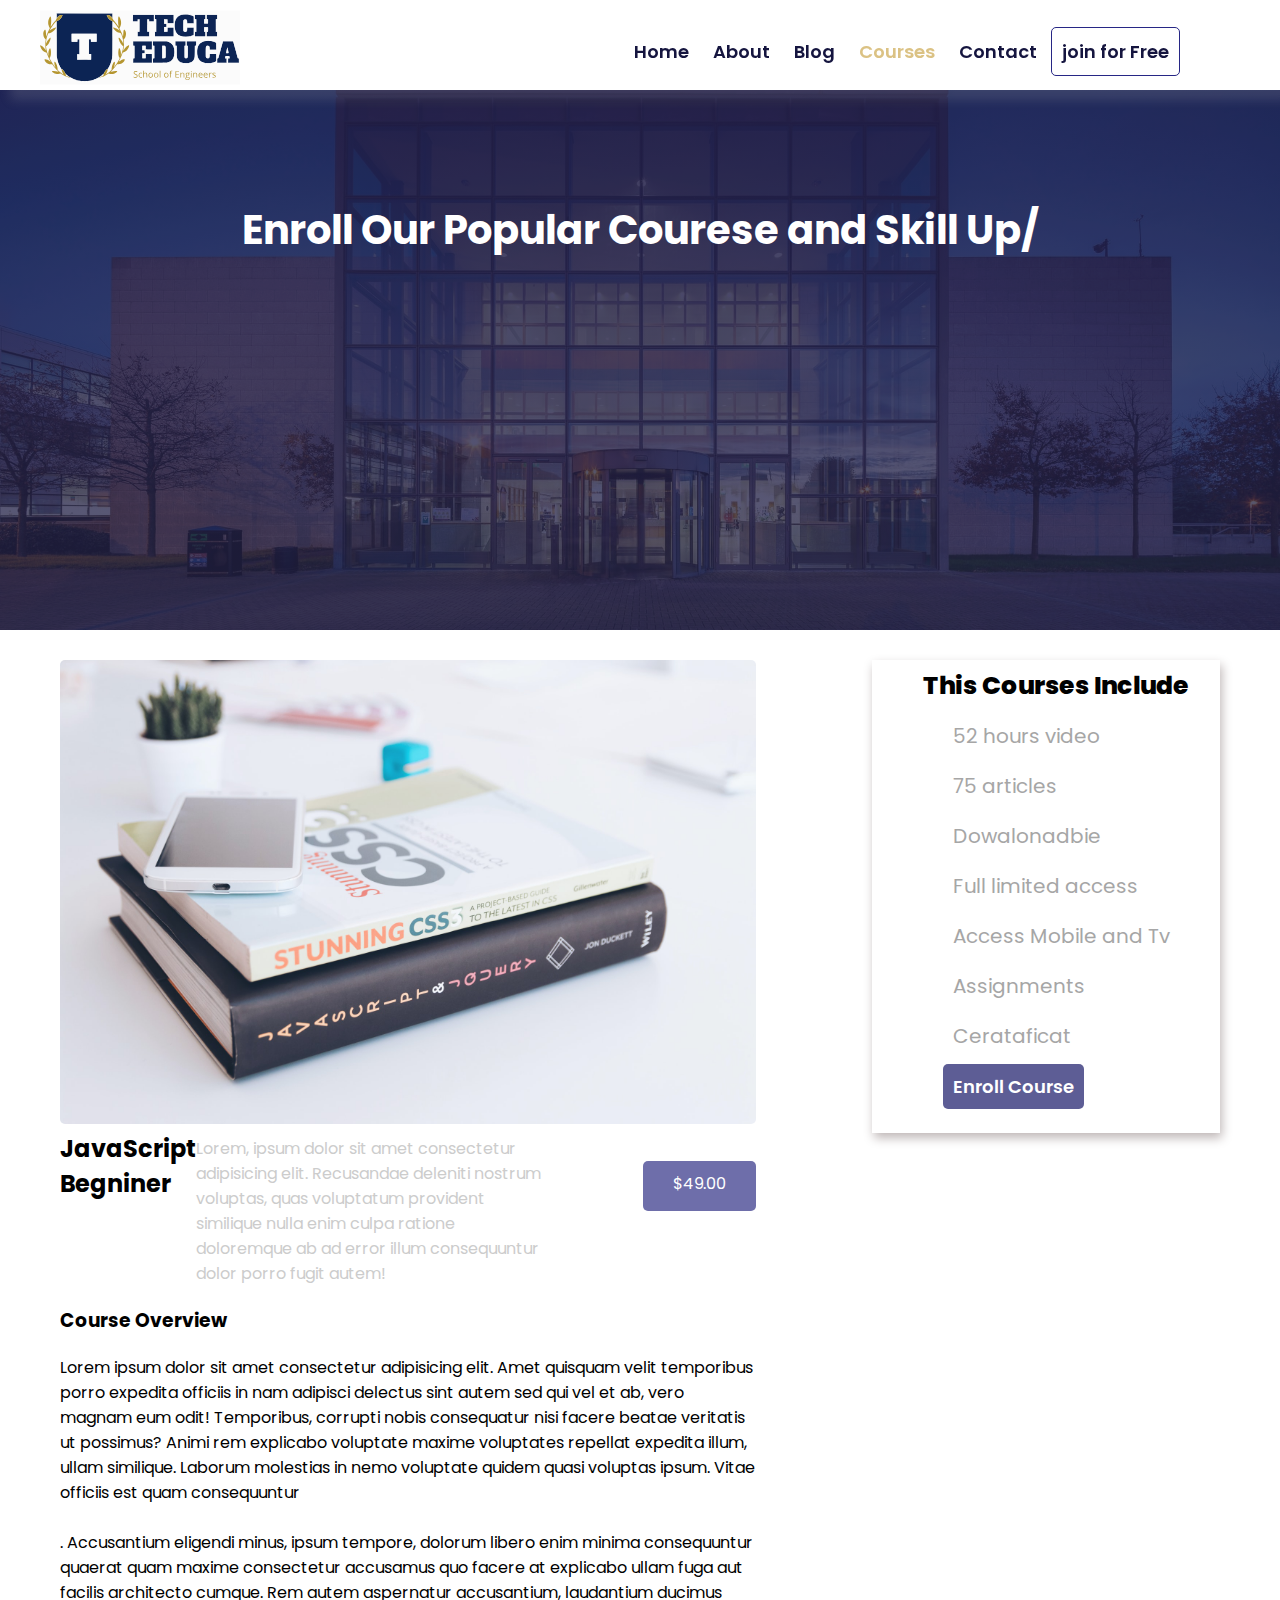
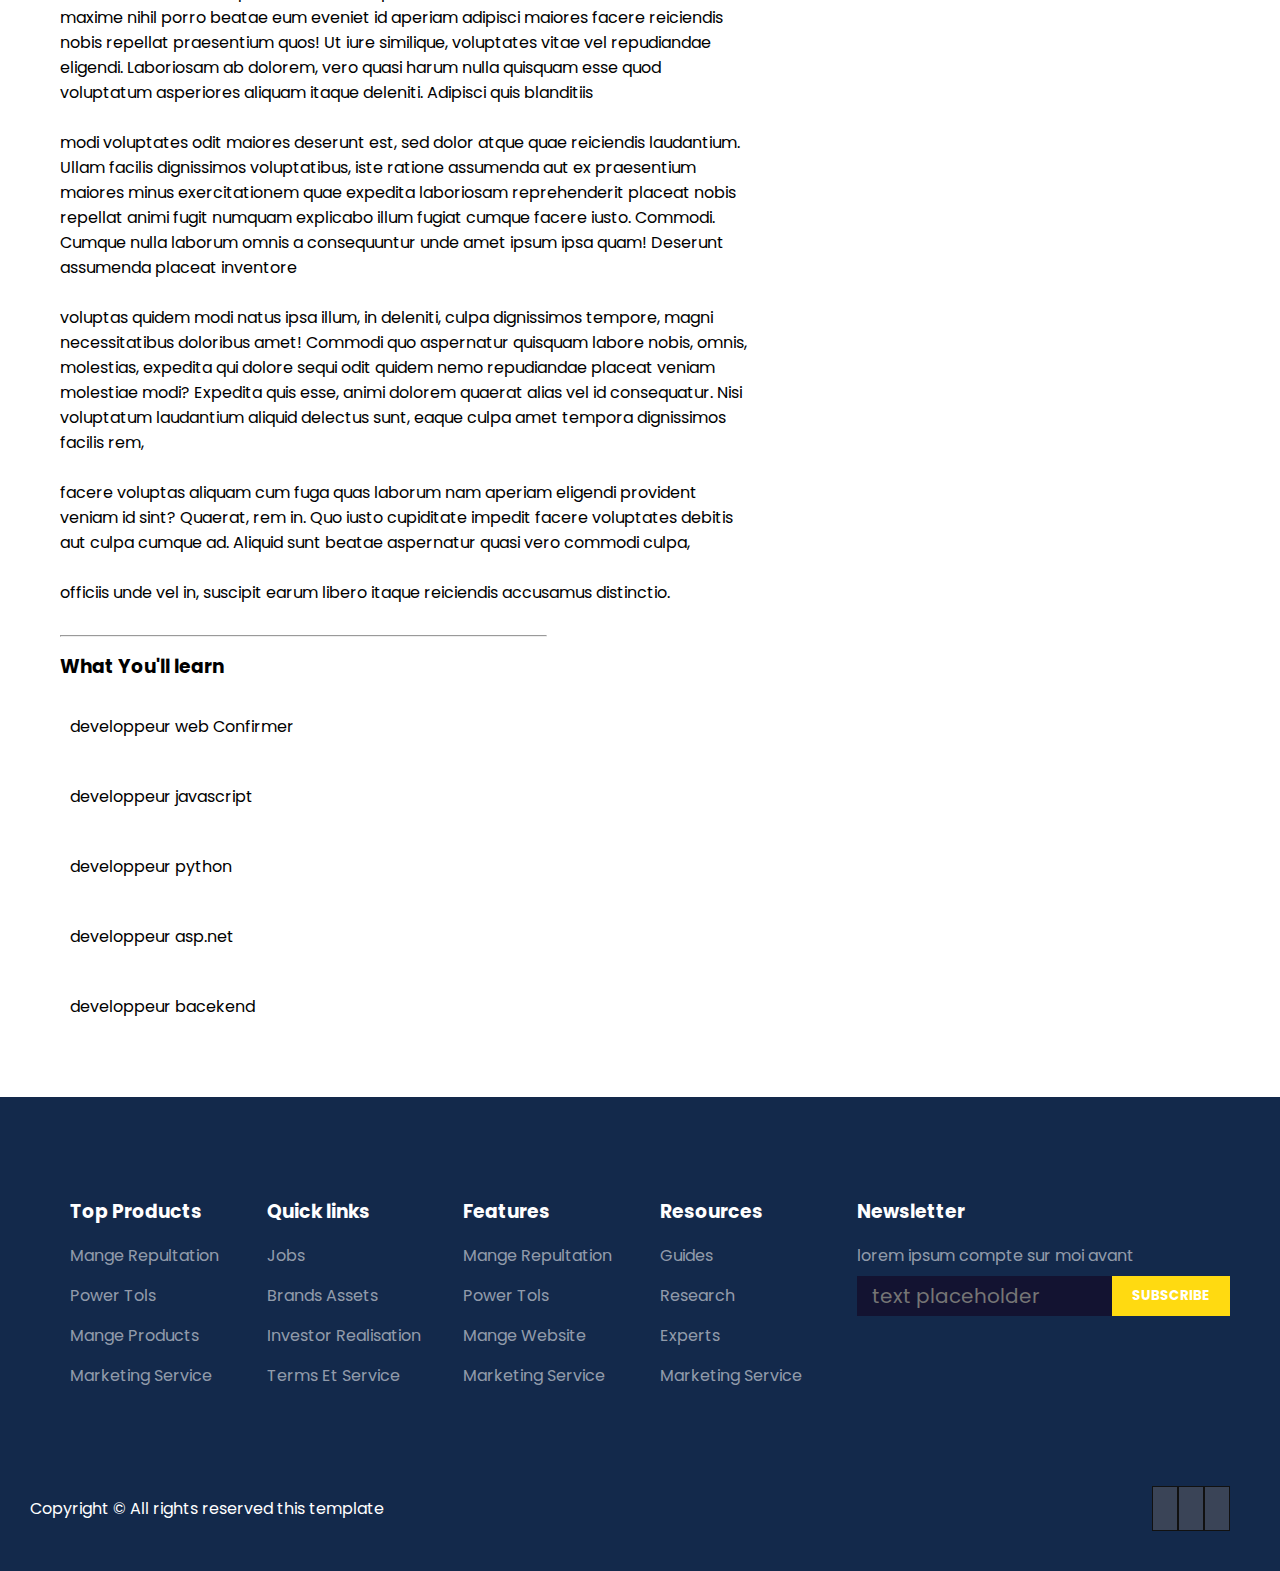
<file: course-detail.html>
<!DOCTYPE html>
<html lang="en">
<head>
    <meta charset="UTF-8">
    <meta http-equiv="X-UA-Compatible" content="IE=edge">
    <meta name="viewport" content="width=device-width, initial-scale=1.0">
    <title>Document</title>
    
    <link rel="stylesheet" href="assets/style/style.css">
    <link rel="stylesheet" href="https://cdnjs.cloudflare.com/ajax/libs/font-awesome/6.2.1/css/all.min.css" integrity="sha512-MV7K8+y+gLIBoVD59lQIYicR65iaqukzvf/nwasF0nqhPay5w/9lJmVM2hMDcnK1OnMGCdVK+iQrJ7lzPJQd1w==" crossorigin="anonymous" referrerpolicy="no-referrer" />
</head>
<body>
    <header>
        <div class="logo">
            <img src="assets/style/images/logo.svg"/>
        </div>
        <nav class="nav-menu">
            <ul>
                <li><a href="#" id="close"><i class="fa-solid fa-xmark"></i></a></li>
                <li><a href="index.htm">Home</a></li>
                <li><a href="about.html">About</a></li>
                <li><a href="blog.html" >Blog</a></li>
                <li><a href="courses.html" class="active">Courses</a></li>
                <li><a href="contact.html" id="contact">Contact</a></li>
                <li class="Join"><a href="#">join for Free</a></li>
            </ul>
        </nav>
        <img src="assets/style/images/menu.png" alt="menu" id="img-menu">
    </header>
    <section id="about-home" class="section-m1">
        
            <h1>Enroll Our Popular Courese and Skill Up/</h1>
           
    </section>
<!-- details -->
    <section id="details">
        <div class="left-detail">
            <img src="assets/style/images/c2.jpg" alt="">
            <div class="info-detail">
               
                <div class="etoile">
                    <h2>JavaScript Begniner</h2>
                    <i class="fa-solid fa-star" id="star"></i>
                    <i class="fa-solid fa-star" id="star"></i>
                    <i class="fa-solid fa-star" id="star"></i>
                    <i class="fa-solid fa-star" id="star"></i>
                    <i class="fa-regular fa-star"></i>
                    <p>
                        Lorem, ipsum dolor sit amet consectetur adipisicing elit. Recusandae deleniti nostrum voluptas, quas voluptatum provident similique nulla enim culpa ratione doloremque ab ad error illum consequuntur dolor porro fugit autem!
                    </p>
                  
                </div>
               
                <span>$49.00</span>
            </div>
            <div class="course-overview">
                <h3>Course Overview</h3>
                <p>
                    Lorem ipsum dolor sit amet consectetur adipisicing elit. Amet quisquam velit temporibus porro expedita officiis in nam adipisci delectus sint autem sed qui vel et ab, vero magnam eum odit!
                    Temporibus, corrupti nobis consequatur nisi facere beatae veritatis ut possimus? Animi rem explicabo voluptate maxime voluptates repellat expedita illum, ullam similique. Laborum molestias in nemo voluptate quidem quasi voluptas ipsum.
                    Vitae officiis est quam consequuntur<br><br>. Accusantium eligendi minus, ipsum tempore, dolorum libero enim minima consequuntur quaerat quam maxime consectetur accusamus quo facere at explicabo ullam fuga aut facilis architecto cumque.
                    Rem autem aspernatur accusantium, laudantium ducimus maxime nihil porro beatae eum eveniet id aperiam adipisci maiores facere reiciendis nobis repellat praesentium quos! Ut iure similique, voluptates vitae vel repudiandae eligendi.
                    Laboriosam ab dolorem, vero quasi harum nulla quisquam esse quod voluptatum asperiores aliquam itaque deleniti. Adipisci quis blanditiis <br><br>modi voluptates odit maiores deserunt est, sed dolor atque quae reiciendis laudantium.
                    Ullam facilis dignissimos voluptatibus, iste ratione assumenda aut ex praesentium maiores minus exercitationem quae expedita laboriosam reprehenderit placeat nobis repellat animi fugit numquam explicabo illum fugiat cumque facere iusto. Commodi.
                    Cumque nulla laborum omnis a consequuntur unde amet ipsum ipsa quam! Deserunt assumenda placeat inventore <br><br> voluptas quidem modi natus ipsa illum, in deleniti, culpa dignissimos tempore, magni necessitatibus doloribus amet!
                    Commodi quo aspernatur quisquam labore nobis, omnis, molestias, expedita qui dolore sequi odit quidem nemo repudiandae placeat veniam molestiae modi? Expedita quis esse, animi dolorem quaerat alias vel id consequatur.
                    Nisi voluptatum laudantium aliquid delectus sunt, eaque culpa amet tempora dignissimos facilis rem,<br><br> facere voluptas aliquam cum fuga quas laborum nam aperiam eligendi provident veniam id sint? Quaerat, rem in.
                    Quo iusto cupiditate impedit facere voluptates debitis aut culpa cumque ad. Aliquid sunt beatae aspernatur quasi vero commodi culpa, <br><br>officiis unde vel in, suscipit earum libero itaque reiciendis accusamus distinctio.
                </p>
                <hr>
                <div class="learn">
                    <h3>What You'll learn</h3>
                    <p>
                        <i class="fa-solid fa-check"></i> developpeur web Confirmer
                    </p>
                    <p>
                        <i class="fa-solid fa-check"></i>  developpeur javascript
                    </p>
                    <p>
                        <i class="fa-solid fa-check"></i> developpeur python
                    </p>
                    <p>
                        <i class="fa-solid fa-check"></i> developpeur asp.net
                    </p>
                    <p>
                        <i class="fa-solid fa-check"></i> developpeur bacekend
                    </p>
                </div>
               
               
            </div>
        
        </div>
        <div class="right-detail">
                <h3>This Courses Include</h3>
                <ul>
                    <li><i class="fa-solid fa-video"></i> 52 hours video</li>
                    <li><i class="fa-solid fa-newspaper"></i>75 articles </li>
                    <li><i class="fa-solid fa-download"></i>Dowalonadbie</li>
                    <li><i class="fa-solid fa-braille"></i>Full limited access</li>
                    <li><i class="fa-solid fa-mobile"></i> Access Mobile and Tv </li>
                    <li><i class="fa-regular fa-pen-to-square"></i> Assignments</li>
                    <li><i class="fa-solid fa-certificate"></i> Cerataficat</li>
                    <li> <a href="#">Enroll Course</a></li>
                
                </ul>
               
        </div>
      
    </section>
    
   
<footer>
    <div class="total-menu-footer">
        <div class="products">
            <h3>Top Products</h3>
            <ul>
                <li>Mange Repultation</li>
                <li>Power Tols</li>
                <li>Mange Products</li>
                <li>Marketing Service</li>
            </ul>
            
        </div>
        <div class="products">
            <h3>Quick links</h3>
            <ul>
                <li>Jobs</li>
                <li>Brands Assets</li>
                <li>Investor Realisation</li>
                <li>Terms Et Service</li>
            </ul>
            
        </div>
        <div class="products">
            <h3>Features</h3>
            <ul>
                <li>Mange Repultation</li>
                <li>Power Tols</li>
                <li>Mange Website</li>
                <li>Marketing Service</li>
            </ul>
            
        </div>
        <div class="products">
            <h3>Resources</h3>
            <ul>
                <li>Guides</li>
                <li>Research</li>
                <li>Experts</li>
                <li>Marketing Service</li>
            </ul>
            
        </div>
        <div class="products">
            <h3>Newsletter</h3>
            <ul>
                <li>lorem ipsum compte sur moi avant
                </li>
                <li id="newsletter">
                    <input type="text" placeholder="text placeholder" id="newsletter1">
                    <input type="submit" value="SUBSCRIBE" id="subscribe">

                </li>
            </ul>
            
        </div>
    </diV>
    <div class="copyright">
        <p>Copyright &#169; All rights reserved this template</p>
        <div class="font-community">
            <i class="fa-brands fa-facebook-f"></i>
            <i class="fa-brands fa-instagram"></i>
            <i class="fa-brands fa-linkedin-in"></i>

        </div>
    </div>
</footer>
<script src="https://cdnjs.cloudflare.com/ajax/libs/jquery/3.6.3/jquery.min.js" integrity="sha512-STof4xm1wgkfm7heWqFJVn58Hm3EtS31XFaagaa8VMReCXAkQnJZ+jEy8PCC/iT18dFy95WcExNHFTqLyp72eQ==" crossorigin="anonymous" referrerpolicy="no-referrer"></script>
<script>
    $("#close").click(function() {
        console.log("demain");
        $(".nav-menu").removeClass("active")  
        $("#img-menu").css("display","initial")
        })
        $("#img-menu").click(function() {
            $(".nav-menu").addClass("active") 
             $("#img-menu").css("display","none")

        })
</script>
</body>
</html>
</file>
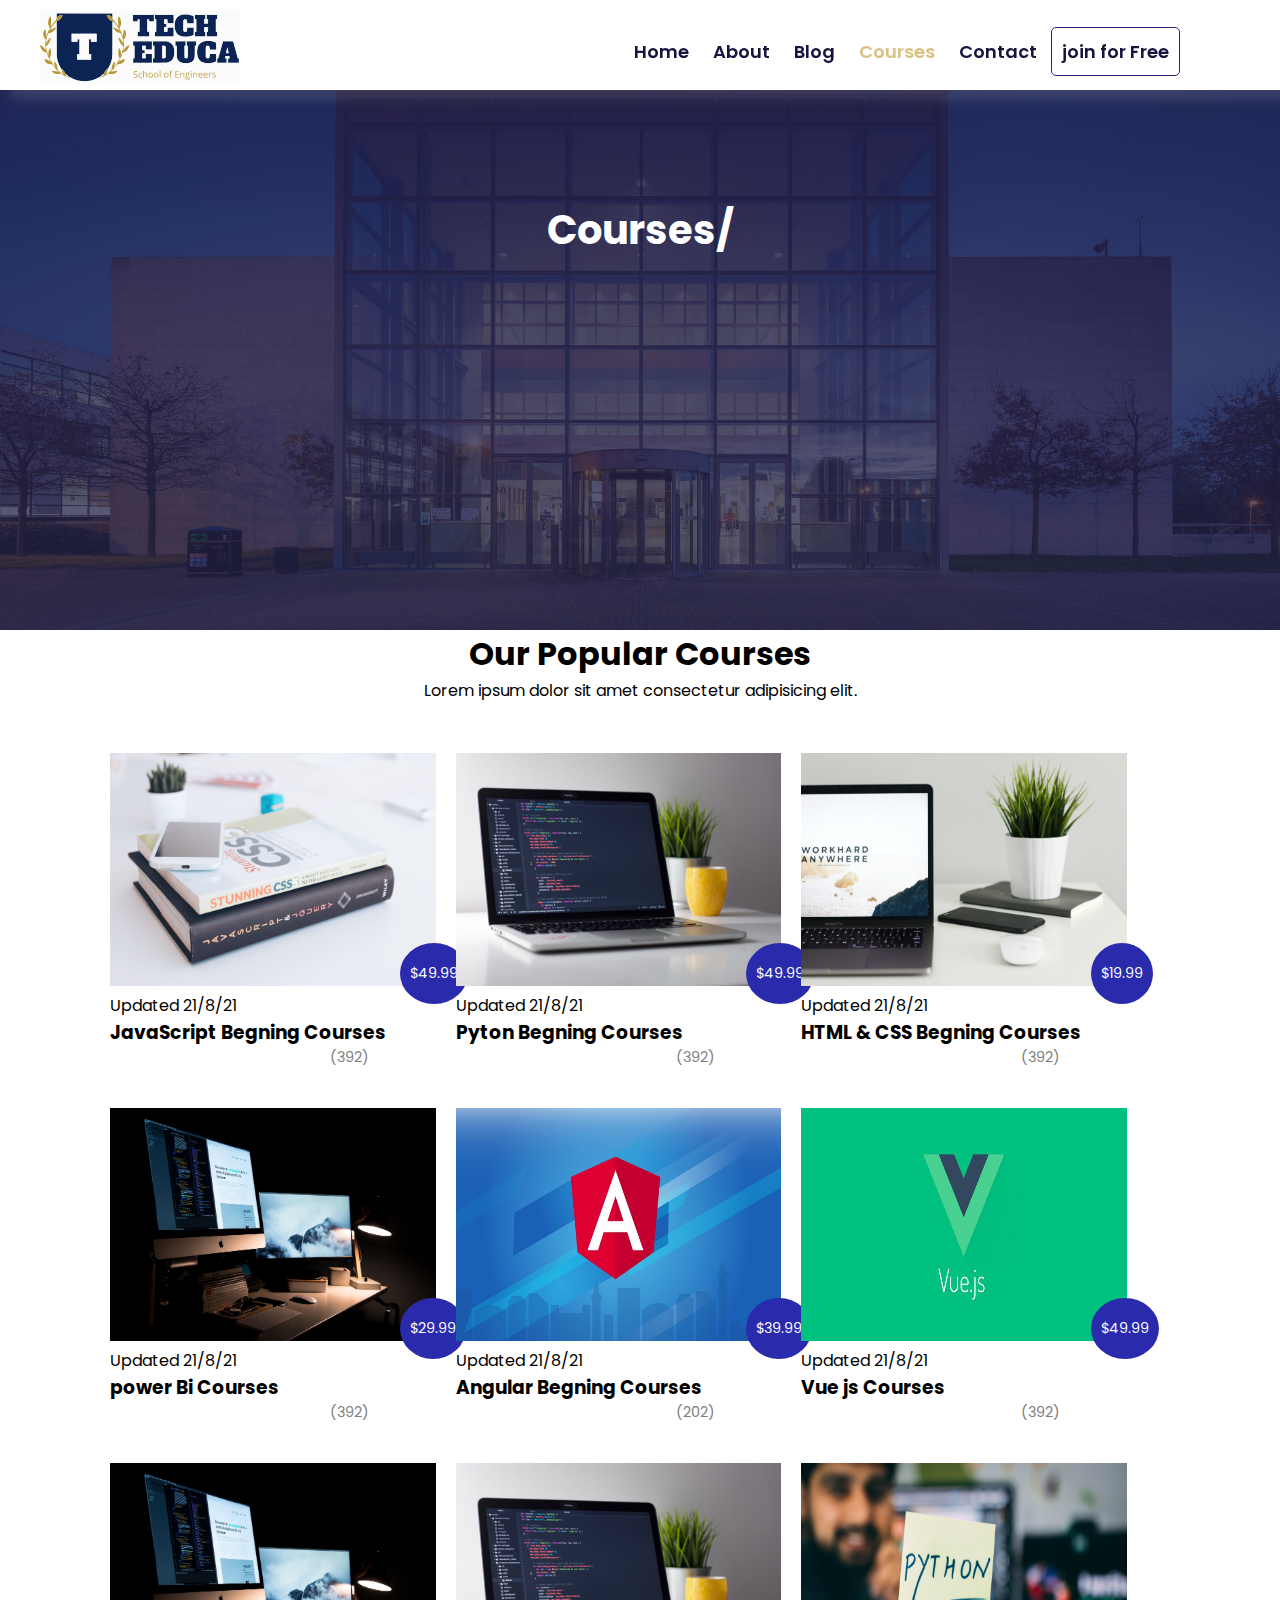
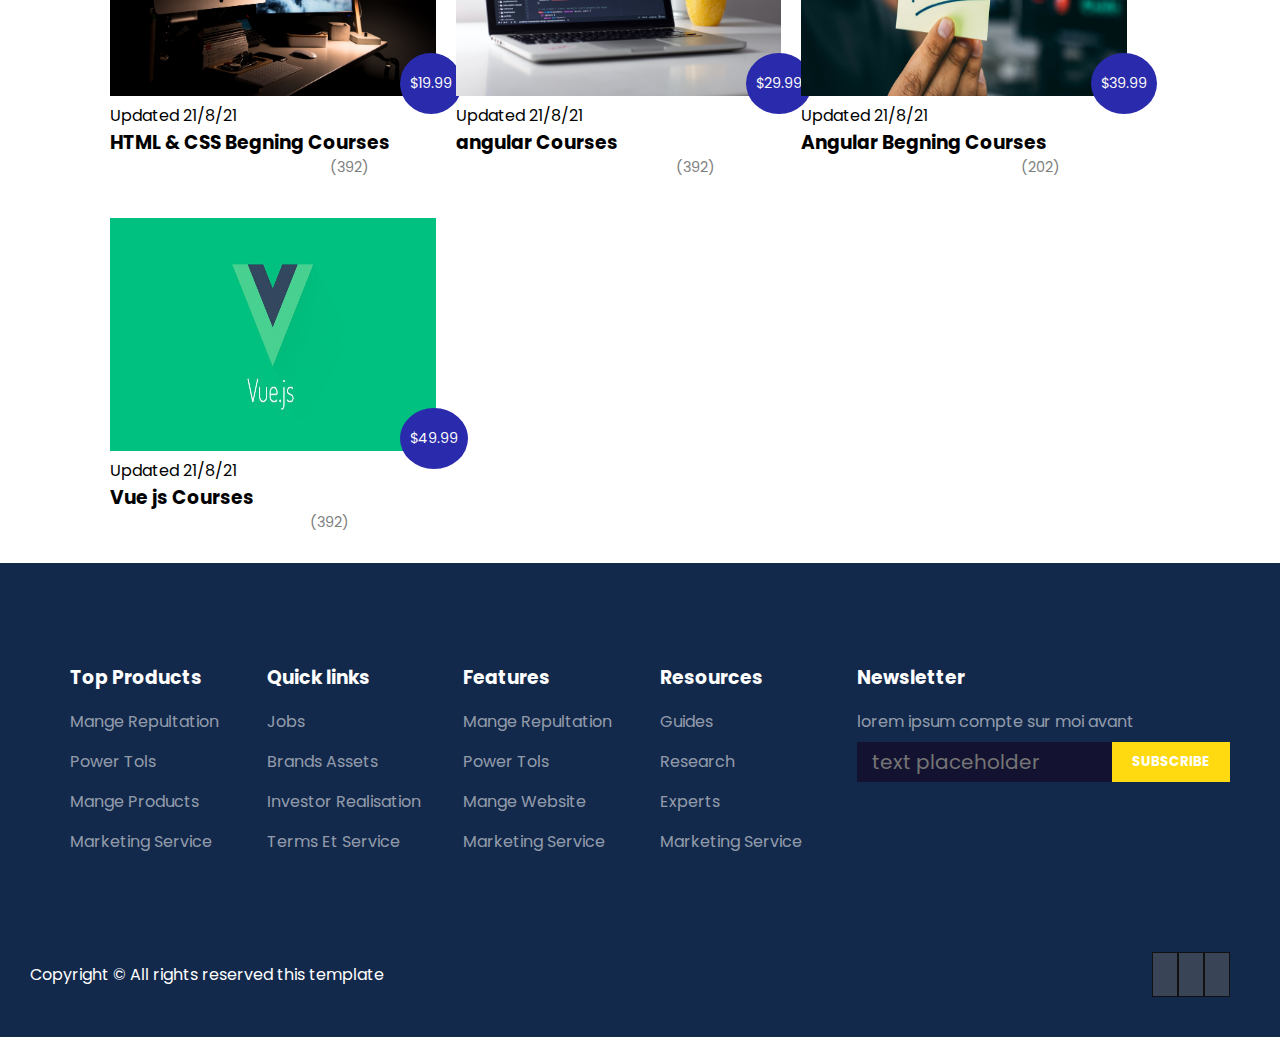
<file: courses.html>
<!DOCTYPE html>
<html lang="en">
<head>
    <meta charset="UTF-8">
    <meta http-equiv="X-UA-Compatible" content="IE=edge">
    <meta name="viewport" content="width=device-width, initial-scale=1.0">
    <title>Document</title>
    
    <link rel="stylesheet" href="assets/style/style.css">
    <link rel="stylesheet" href="https://cdnjs.cloudflare.com/ajax/libs/font-awesome/6.2.1/css/all.min.css" integrity="sha512-MV7K8+y+gLIBoVD59lQIYicR65iaqukzvf/nwasF0nqhPay5w/9lJmVM2hMDcnK1OnMGCdVK+iQrJ7lzPJQd1w==" crossorigin="anonymous" referrerpolicy="no-referrer" />
</head>
<body>
    <header>
        <div class="logo">
            <img src="assets/style/images/logo.svg"/>
        </div>
        <nav class="nav-menu">
            <ul>
                <li><a href="#" id="close"><i class="fa-solid fa-xmark"></i></a></li>
                <li><a href="index.htm">Home</a></li>
                <li><a href="about.html">About</a></li>
                <li><a href="blog.html" >Blog</a></li>
                <li><a href="courses.html" class="active">Courses</a></li>
                <li><a href="contact.html" id="contact">Contact</a></li>
                <li class="Join"><a href="#">join for Free</a></li>
            </ul>
        </nav>
        <img src="assets/style/images/menu.png" alt="menu" id="img-menu">
    </header>
    <section id="about-home" class="section-m1">
        
            <h1>Courses/</h1>
           
    </section>
    <section id="our_course">
        <div class="title-course">
            <h2>Our Popular Courses</h2>
            <p>Lorem ipsum dolor sit amet consectetur adipisicing elit.</p>
        </div>
        <div class="boxes-course">
            <div class="box-cours" onclick="window.location.href='course-detail.html';">
                <div class="image">
                    <img src="assets/style/images/c2.jpg" alt="Javscript" srcset="">
                    <span>$49.99</span>
                </div>
                <div class="info">
                    <p>Updated 21/8/21</p>
                    <h3>JavaScript Begning Courses</h3>
                    <div class="etoile">
                        <i class="fa-solid fa-star" id="star"></i>
                        <i class="fa-solid fa-star" id="star"></i>
                        <i class="fa-solid fa-star" id="star"></i>
                        <i class="fa-solid fa-star" id="star"></i>
                        <i class="fa-regular fa-star"></i>
                        <span id="number">(392)</span>
                    </div>
                </div>
            </div>
            <div class="box-cours">
                <div class="image">
                    <img src="assets/style/images/c1.jpg" alt="Javscript" srcset="">
                    <span>$49.99</span>
                </div>
                <div class="info">
                    <p>Updated 21/8/21</p>
                    <h3>Pyton Begning Courses</h3>
                    <div class="etoile">
                        <i class="fa-solid fa-star" id="star"></i>
                        <i class="fa-solid fa-star" id="star"></i>
                        <i class="fa-solid fa-star" id="star"></i>
                        <i class="fa-solid fa-star" id="star"></i>
                        <i class="fa-regular fa-star"></i>
                        <span id="number">(392)</span>
                    </div>
                </div>
            </div>
            <div class="box-cours">
                <div class="image">
                    <img src="assets/style/images/c4.jpg" alt="Javscript" srcset="">
                    <span>$19.99</span>
                </div>
                <div class="info">
                    <p>Updated 21/8/21</p>
                    <h3>HTML & CSS Begning Courses</h3>
                    <div class="etoile">
                        <i class="fa-solid fa-star" id="star"></i>
                        <i class="fa-solid fa-star" id="star"></i>
                        <i class="fa-solid fa-star" id="star"></i>
                        <i class="fa-solid fa-star" id="star"></i>
                        <i class="fa-regular fa-star"></i>
                        <span id="number">(392)</span>
                    </div>
                </div>
            </div>
            <div class="box-cours">
                <div class="image">
                    <img src="assets/style/images/c5.jpg" alt="Javscript" srcset="">
                    <span>$29.99</span>
                </div>
                <div class="info">
                    <p>Updated 21/8/21</p>
                    <h3>power Bi Courses</h3>
                    <div class="etoile">
                        <i class="fa-solid fa-star" id="star"></i>
                        <i class="fa-solid fa-star" id="star"></i>
                        <i class="fa-solid fa-star" id="star"></i>
                        <i class="fa-solid fa-star" id="star"></i>
                        <i class="fa-regular fa-star"></i>
                        <span id="number">(392)</span>
                    </div>
                </div>
            </div>
            <div class="box-cours">
                <div class="image">
                    <img src="assets/style/images/c6.jpg" alt="Javscript" srcset="">
                    <span>$39.99</span>
                </div>
                <div class="info">
                    <p>Updated 21/8/21</p>
                    <h3>Angular Begning Courses</h3>
                    <div class="etoile">
                        <i class="fa-solid fa-star" id="star"></i>
                        <i class="fa-solid fa-star" id="star"></i>
                        <i class="fa-solid fa-star" id="star"></i>
                        <i class="fa-solid fa-star" id="star"></i>
                        <i class="fa-regular fa-star"></i>
                        <span id="number">(202)</span>
                    </div>
                </div>
            </div>
            <div class="box-cours">
                <div class="image">
                    <img src="assets/style/images/c7.jpeg" alt="Javscript" srcset="">
                    <span>$49.99</span>
                </div>
                <div class="info">
                    <p>Updated 21/8/21</p>
                    <h3>Vue js Courses</h3>
                    <div class="etoile">
                        <i class="fa-solid fa-star" id="star"></i>
                        <i class="fa-solid fa-star" id="star"></i>
                        <i class="fa-solid fa-star" id="star"></i>
                        <i class="fa-solid fa-star" id="star"></i>
                        <i class="fa-regular fa-star"></i>
                        <span id="number">(392)</span>
                    </div>
                </div>
            </div>
            <div class="box-cours">
                <div class="image">
                    <img src="assets/style/images/c5.jpg" alt="Javscript" srcset="">
                    <span>$19.99</span>
                </div>
                <div class="info">
                    <p>Updated 21/8/21</p>
                    <h3>HTML & CSS Begning Courses</h3>
                    <div class="etoile">
                        <i class="fa-solid fa-star" id="star"></i>
                        <i class="fa-solid fa-star" id="star"></i>
                        <i class="fa-solid fa-star" id="star"></i>
                        <i class="fa-solid fa-star" id="star"></i>
                        <i class="fa-regular fa-star"></i>
                        <span id="number">(392)</span>
                    </div>
                </div>
            </div>
            <div class="box-cours">
                <div class="image">
                    <img src="assets/style/images/c1.jpg" alt="Javscript" srcset="">
                    <span>$29.99</span>
                </div>
                <div class="info">
                    <p>Updated 21/8/21</p>
                    <h3>angular Courses</h3>
                    <div class="etoile">
                        <i class="fa-solid fa-star" id="star"></i>
                        <i class="fa-solid fa-star" id="star"></i>
                        <i class="fa-solid fa-star" id="star"></i>
                        <i class="fa-solid fa-star" id="star"></i>
                        <i class="fa-regular fa-star"></i>
                        <span id="number">(392)</span>
                    </div>
                </div>
            </div>
            <div class="box-cours">
                <div class="image">
                    <img src="assets/style/images/c3.jpg" alt="Javscript" srcset="">
                    <span>$39.99</span>
                </div>
                <div class="info">
                    <p>Updated 21/8/21</p>
                    <h3>Angular Begning Courses</h3>
                    <div class="etoile">
                        <i class="fa-solid fa-star" id="star"></i>
                        <i class="fa-solid fa-star" id="star"></i>
                        <i class="fa-solid fa-star" id="star"></i>
                        <i class="fa-solid fa-star" id="star"></i>
                        <i class="fa-regular fa-star"></i>
                        <span id="number">(202)</span>
                    </div>
                </div>
            </div>
            <div class="box-cours">
                <div class="image">
                    <img src="assets/style/images/c7.jpeg" alt="Javscript" srcset="">
                    <span>$49.99</span>
                </div>
                <div class="info">
                    <p>Updated 21/8/21</p>
                    <h3>Vue js Courses</h3>
                    <div class="etoile">
                        <i class="fa-solid fa-star" id="star"></i>
                        <i class="fa-solid fa-star" id="star"></i>
                        <i class="fa-solid fa-star" id="star"></i>
                        <i class="fa-solid fa-star" id="star"></i>
                        <i class="fa-regular fa-star"></i>
                        <span>(392)</span>
                    </div>
                </div>
            </div>

        </div>

    </section>
    
    
   
<footer>
    <div class="total-menu-footer">
        <div class="products">
            <h3>Top Products</h3>
            <ul>
                <li>Mange Repultation</li>
                <li>Power Tols</li>
                <li>Mange Products</li>
                <li>Marketing Service</li>
            </ul>
            
        </div>
        <div class="products">
            <h3>Quick links</h3>
            <ul>
                <li>Jobs</li>
                <li>Brands Assets</li>
                <li>Investor Realisation</li>
                <li>Terms Et Service</li>
            </ul>
            
        </div>
        <div class="products">
            <h3>Features</h3>
            <ul>
                <li>Mange Repultation</li>
                <li>Power Tols</li>
                <li>Mange Website</li>
                <li>Marketing Service</li>
            </ul>
            
        </div>
        <div class="products">
            <h3>Resources</h3>
            <ul>
                <li>Guides</li>
                <li>Research</li>
                <li>Experts</li>
                <li>Marketing Service</li>
            </ul>
            
        </div>
        <div class="products">
            <h3>Newsletter</h3>
            <ul>
                <li>lorem ipsum compte sur moi avant
                </li>
                <li id="newsletter">
                    <input type="text" placeholder="text placeholder" id="newsletter1">
                    <input type="submit" value="SUBSCRIBE" id="subscribe">

                </li>
            </ul>
            
        </div>
    </diV>
    <div class="copyright">
        <p>Copyright &#169; All rights reserved this template</p>
        <div class="font-community">
            <i class="fa-brands fa-facebook-f"></i>
            <i class="fa-brands fa-instagram"></i>
            <i class="fa-brands fa-linkedin-in"></i>

        </div>
    </div>
</footer>
<script src="https://cdnjs.cloudflare.com/ajax/libs/jquery/3.6.3/jquery.min.js" integrity="sha512-STof4xm1wgkfm7heWqFJVn58Hm3EtS31XFaagaa8VMReCXAkQnJZ+jEy8PCC/iT18dFy95WcExNHFTqLyp72eQ==" crossorigin="anonymous" referrerpolicy="no-referrer"></script>
<script>
    $("#close").click(function() {
        console.log("demain");
        $(".nav-menu").removeClass("active")  
        $("#img-menu").css("display","initial")
        })
        $("#img-menu").click(function() {
            $(".nav-menu").addClass("active") 
             $("#img-menu").css("display","none")

        })
</script>
</body>
</html>
</file>
<file: assets/style/style.css>
@import url('https://fonts.googleapis.com/css2?family=Poppins:wght@200;300;500;800&display=swap');

*{
    padding:0;
    margin:0;
    font-family: 'Poppins', sans-serif;
    box-sizing:border-box;

}
#img-menu{
  display: none;
}
#close {
  display: none;
}
body{
    width:100%;
    height:100vh;
    overflow-x:hidden;
    box-sizing:border-box;
}
h1{
    font-size: 2.5rem;
    font-weight: 700;
    color:rgba(35,35,85);
}
span{
    font-size: .9rem;
    color:#757373;
}

h{
    font-size:1.1em;
    color:rgb(24,24,49);
}
.section-m1{
    padding:100px 80px;
}
header{
    width:100%;
    height:90px;
    background-color:white;
    border-bottom: 0.3px solid #fff;
    box-shadow: 10px 10px 10px rgba(180, 179, 179, 0.171);
    position: fixed;
    z-index: 999;
}
.logo {
    width: 20%;
    padding: 5px 40px;
  }
.logo img { 
    width: 200px;
    height: 100px;
    padding-bottom: 15px;
  }
  nav {
    position: absolute;
    top: 27px;
    right: 100px;
   
  }
  li {
    display: inline-block;
    padding-left: 20px;
  }
  a{
      text-decoration: none;
      font-size: 18px;
      font-weight: 600;
      color:rgb(21, 21, 63);
      transition: 0.3s ease;
  }
  .active{
    color: rgb(219, 194, 132);
  }

  nav ul li:nth-child(7) {
    border: 1px solid rgb(39, 39, 133);
    padding: 10px;
    margin-left: 10px;
    border-radius: 5px;
  }
  nav ul li a:hover{
      color:rgb(185, 169, 79);
  }
/* home section  */
#home-section{
    background-image: linear-gradient(rgba(9,5,54,0.9),rgba(5,4,46,0.7)),url("back.jpg");
   background-repeat: no-repeat;
   background-size: cover;
   background-position: 25%;
   opacity: 0.9;
   width:100%;
    z-index: -1;
}
#home-section h1{
    color: #fff;
margin-bottom: 7px;
   
}
.title-home{
    width: 70%;
    margin-left: 210px;
    text-align: center;
}
.title-home p{
    line-height: 25px;
    margin-bottom: 10px;
    color:rgb(196, 196, 196);
    width: 60%;
    margin-left: 150px;

} 
#learn, #visit {
    padding:10px 30px;
    color:#fff;
    border-radius: 6px;
    outline: none;
    border: none;
    font-weight: 700;
    cursor: pointer;
}
#learn{
    background-color: rgb(23, 23, 150);
}
#visit{
    background-color: rgb(235, 184, 57);
}
#visit:hover,#learn:hover{
    background-color: rgb(21,21,100);
}
/* BOX FEATURES */
.features-box {
    padding: 30px 60px;
  }
  .title-feature {
    text-align: center;
  }
  .title-feature h2 {
    font-size: 2rem;
    color: #3a3a4a;
    font-weight: bold;
  }
  .fa-solid.fa-graduation-cap, .fa-solid.fa-medal,.fa-solid.fa-laptop-code{
    font-size: 2.3em;
    color: #47478e;
    margin-bottom: 10px;
  }
  .box {
    width: 32%;
    background: #f7f7f7e3;
      background-color: rgba(247, 247, 247, 0.89);
      background-position-x: 0%;
      background-position-y: 0%;
      background-repeat: repeat;
      background-attachment: scroll;
      background-image: none;
      background-size: auto;
      background-origin: padding-box;
      background-clip: border-box;
    padding: 20px;
  }
  .box h4 {
    font-size: 1.3em;
    font-weight: 800;
  }
  .box p {
    color: #bdbcbc;
  }
  .features-box {
  padding: 30px 60px;
  display: flex;
  justify-content: space-around;
}
/* courses */
.title-course {
  text-align: center;
  margin-bottom: 20px;
}
.title-course h2 {
  font-size: 2em;
  font-weight: bold;
}
.box-cours {
  padding: 20px 10px;
  width: 32%;
}
.image{
  width:100%;
}
.image img {
  width: 100%;
  position: relative;
  height: 233px;
}


.image {
  position: relative;
}
.box-cours .image span {
  font-size: .9rem;
  color: #f9f9f9;
  background-color: #2a2aac;
  padding: 20px 10px;
  border-radius: 100%;
  position: absolute;
  left: 170px !important;
  top: 120px !important;
  transform: translate(120px,70px);
}
.etoile span{
  background-color:none!important;
  color:gray;
 margin-left:200px;
}
#star {
  color: #eaae18;
}
.fa-regular.fa-star {
  color: #eaae18;
}
.boxes-course {
  display: flex;
  flex-wrap: wrap;
  padding: 10px 100px;
}
.etoile.etoile1 {
  display: flex;
}
#number {
  margin-left: 220px;
}
.etoile {
  display: flex;
}
/* courses details  */
#details {
  display: flex;
  justify-content: space-between;
  align-items: flex-start;
  padding: 30px 60px;
  width:100%;
}
.left-detail {
  width: 60%;
}
.left-detail img {
  width: 100%;
  border-radius: 5px;
  object-fit: cover;
}
.info-detail {
  display: flex;
  width: 100%;
  justify-content: space-between;
  margin-bottom: 20px;
}
.course-overview p{
  margin-bottom: 30px;
}
.course-overview h3{
  margin-bottom: 20px;
}
.info-detail span {
  font-size: 1rem;
  background-color: #6e6eaa;
  padding: 10px 30px;
  height: 50px;
  color: #fff;
  margin: 30px 0px 0px 100px;
  border-radius: 5px;
 
}
.etoile p{
  
    padding-top: 5px;    
    color: #ccc;

}
.learn {
  line-height: 40px;
}
.fa-solid.fa-check {
  background-color: #7575ec;
  font-weight: 700;
  color: white;
  border-radius: 50%;
  margin-right: 10px;
}
.course-overview {
  margin-bottom: 40px;
}
/* End courses details */
.right-detail {
  display: flex;
  flex-direction: column;
  line-height: 50px;
  width: 30%;
  padding-left: 50px;
  line-height: 50px;
  border: 1px solid white;
  box-shadow: 2px 5px 10px #bfb7b7;
}
.right-detail ul{
  padding-bottom:20px;
}
.right-detail ul>li{
  display:block;
  color: #a6a6a6;
  font-size:20px;
  
}
.right-detail h3{
  font-size:25px;
  font-weight:800;
}
.right-detail ul>li i{
  margin-right:10px;
  font-size:20px;
  color: #a6a6a6;
  font-weight:600;
}
.right-detail ul>li>a{
  background-color: #5d5d95;
  padding: 10px;
  color: #fff;
  font-weight: 600;
  border-radius: 5px;

  
}

/* formulaire */
.form {
  display: flex;
  justify-content: space-around;
  align-items: center;
  background-image:linear-gradient(to right,rgba(0,0,139,0.2),rgba(0,0,139,0.1)), url("images/signup.jpg");
  background-size:cover;
  height:90%;
}
.title-form {
  width: 50%;
  color: #fff;
  padding: 50px;
}
.title-form p {
  font-size: 15px;
  font-weight: 600;
}
.title-form h3{
  font-size:35px;
  margin-bottom:20px;
}
.title-day {
  display: flex;
}
.day,.hours,.minutes,.secondes {
  display: flex;
  flex-direction: column;
  width: 100px;
  height: 60px;
  margin-right: 10px;
  background-color: #b2b2ce63;
  text-align: center;
padding-top: 10px;
border-radius:5px;
cursor:pointer;
 
}
.title-day span{
  color:#fff!important;
}
.formulaire {
  display: flex;
  flex-direction: column;
  width: 28%;
  height: 80%;
  background-color:#fff;
  margin-top: 40px;
  padding: 50px 40px;
  border-radius:8px;

}
.formulaire h2{
  margin-bottom:20px;
  font-size:20px;
  font-weight:500;
  width:100%;
}
input[type=text],input[type="email"]{
  height:40px;
  margin-bottom:25px;
  padding:10px;
  border:1px solid gray;
  width: 80%;
  margin-left: 20px;
  outline:none;
  font-size:20px;
  font-weight:400;
}
input[type=submit]{
  width:150px;
  padding:10px;
  margin-left:20px;
  background-color: #ffda11;
  border:none;
  color:#fff;
  font-weight:700;
  cursor:pointer;
}
input[type=submit]:hover{
  background-color:orange;
}
.day:hover,.hours:hover,.secondes:hover,.minutes:hover{
  background-color:orange;
}
/* community Expert */
.title-expert {
  text-align: center;
  line-height: 30px;
  padding-top: 60px;
}
.title-expert h4 {
  font-size: 30px;
  font-weight: 700;
}
.title-expert p {
  
    color: #aaa;
}
.total-box-comunity {
  width: 100%;
  margin: 30px 10px;
  display: flex;
  justify-content: space-evenly;
}
.total-box-comunity  h5 {
  font-size: 1.5em;
  font-weight: 400;
  padding-left: 10px;
}
.total-box-comunity img{
  width:170px;
}
.total-box-comunity span{
  padding-left: 10px;

}
.font-community {
  padding-left: 10px;
}
.fa-brands.fa-facebook-f {
  border: 1px solid #111;
  padding: 10px 12px;
  cursor:pointer;
} 
.fa-brands.fa-instagram {
  border: 1px solid #111;
  padding: 10px 12px;
  cursor:pointer;
}
.fa-brands.fa-linkedin-in {
  border: 1px solid #111;
  padding: 10px 12px;
  cursor:pointer;

}
.font-community {
  padding: 10px 20px;
}
.fa-brands.fa-linkedin-in:hover{
  background-color:blue;
  color:white;
  font-size:20px;
}
.fa-brands.fa-instagram:hover{
  background-color:blue;
  color:white;
  font-size:20px;
}
.fa-brands.fa-facebook-f:hover{
  background-color:blue;
  color:white;
  font-size:20px;
}
/* section footer */
footer{
  background-color:#13294B;
}
.total-menu-footer {
  display: grid;
  grid-template-columns: 1fr 1fr 1fr 1fr 2fr;
  grid-auto-rows: 1fr;
  color: white;
  padding:90px 50px;
}
.total-menu-footer h3 {
  padding: 10px 20px;
}
.products ul {
  line-height: 40px;
  color: #ffffff8c;
}
.products li {
  display: block;
  padding-left: 20px;
}
#newsletter {
  display: flex;
}
#newsletter {
  padding: 0;
}
#subscribe {
  height: 40px;
  padding: 0;
  margin: 0;
  border: none;
}
#newsletter1 {
  padding: 15px;
  border: none;
  background: #131331;
  color: gray;
}
.copyright {
  display: flex;
  justify-content: space-between;
  align-items: center;
  padding: 0px 30px 40px 30px;
}
.copyright p{
  color:#fff;
}
.font-community .fa-brands.fa-facebook-f {
  background-color: #3a4457;
  color: #fff;
}
.font-community .fa-brands.fa-instagram{
  background-color: #3a4457;
  color: #fff;
}
.font-community .fa-brands.fa-linkedin-in{
  background-color: #3a4457;
  color: #fff;
}
/* about */
#about-home{
  background-image: linear-gradient(rgba(9,5,54,0.9),rgba(5,4,46,0.7)),url("images/back1.jpg");
  background-repeat: no-repeat;
  background-size: cover;
  background-position: 25%;
  opacity: 0.9;
  width:100%;
  height:70vh;
   z-index: -1;
}

#about-home h1{
  color:#fff;
  margin: 100px auto;
  text-align: center;
}
#about-section {
  display: flex;
  justify-content: space-between;
  align-items: center;
  padding:20px 30px;
}
.img-about {
  width: 60%;
  padding-left: 100px;
}
.title-about {
  width: 40%;
  margin-right: 100px;
}
.info-about img {
  width: 60px;
  height: 40px;
  background-position: center;
  background-size: cover;
}
.info-about {
  display: flex;
  align-items: center;
  margin: 20px 0px;
}
.img-about img{
    width: 80%;
  
}
.info-mo {
  margin-left: 10px;
}
#about-section p{
  color: #c8c8c8;
 font-weight: 500;
}
#tursted-by {
  text-align: center;
}
#tursted-by h3{
  margin-bottom: 10px;
  font-size:30px;
}
#tursted-by  p{
  margin-bottom: 30px;
}
.box-tursted {
  display: flex;
  justify-content: space-around;
  margin-bottom: 70px;
}
.box-tursted img {
  width: 70px;
  height: 70px;
}
.blog-info.blog-rad {
  margin: 0 auto;
  width: 70%;
}
.blog-info.blog-rad a {
  padding: 10px;
  background-color: #13294B;
  color: #fff;
  font-size: 15px;
  padding: 10px "px";
  padding: 10px 30px;
}
/* media screen */
@media screen and (max-width:900px){
  #submit-formulaire {
    padding: 20px 15px;
    height: 50px !important;
  
  }
  .formulaire-contact {
    padding: 40px 0px 0px 20px!important;
  }
  .contact {
    padding: 30px 10px!important;
  }
  #number {
    margin-left: 100px!important;
  }
  .etoile span {
    background-color: none !important; 
    margin-left: 100px;
  }
  .box-cours .image span {
    font-size: .9rem;
    color: #f9f9f9;
    background-color: #2a2aac;
    padding: 10px 4px;
    border-radius: 100%;
    position: absolute;
    left:50px !important;
    top: 80px !important;
    transform: translate(120px,70px);
  }
  .boxes-course {
    width:100%;
    display: flex;
    flex-wrap: wrap;
    padding: 10px 10px;
  }

  body{
    overflow-x: hidden;
  }
  .nav-menu{
    display:none;
  }
  header {
   
    height: 100px;
    padding-top: 20px;
  }
  .logo img {
    width: 150px;
  }

  nav ul {
    display: flex;
    flex-direction: column;
  }
  .Join {
    display: none;
  }
  nav {
    position: absolute;
    top: 0px;
    right: 0px;
    width: 240px;
    height: 100vh;
    background-color: rgba(5, 4, 46, 0.24);
    backdrop-filter: blur(4px);
    padding-top: 40px;
  }
  nav a {
    color: #fff;
  }
  
  
  nav li {
  
      display: inline-block;
      padding-left: 20px;
      line-height: 40px;
  
  }
  header #img-menu{
    display:initial;
    width:30px;
   position: absolute;
    top: 50px;
    left: 750px;
    font-weight: bold;
    cursor: pointer;
  }
  
  nav ul li:nth-child(6) {
    border: none;
  
    border-radius: none;
  }
  .nav-menu.active{
    display:initial;
  }
  #close {
    display: initial;
  }

  #home-section h1 {
    margin-left: 90px;
    font-size: 30px;
    font-weight: 500;
  }
  .title-home p {
    margin-bottom: 20px;
    width: 67%;
    margin-left: 130px;
  }
  #btn-group {
    padding-left: 70px;
  }
  
  .title-home {
    margin-left: 70px;
    padding-top: 20px;
  }
  .title-home p {
    width: 77%;
    margin-left: 90px;
  }
  #learn {
    background-color: rgb(23, 23, 150);
    font-size: 15px;
    word-spacing: 3px;
  }
  #visit {
    background-color: rgb(235, 184, 57);
    font-size: 15px;
    word-spacing: 3px;
  }
  .boxes-course {
    width: 100%;
  }
  .image img {
    height: 159px;
  }
  .image span {
   
    position: absolute;
    left: 20px;
    top: 60px;
   
  }
  .formulaire {
    width: 38%;
    height: 40%;
    padding: 40px 40px;
    
  }
  .total-box-comunity span {
    font-size: 13px;
  }
  input[type="submit"] {
    width: 150px;
    height: 30px !important;
  }
  input[type="text"], input[type="email"] {
    height: 30px;
  }
  #newsletter1 {
  
    font-size: 10px;
  }
  #subscribe{
    font-size: 10px;
  }
  #about-home {
    
    height: 40vh;
  }
  #about-home h1 {
  
    margin: 140px auto 0px auto;
  }
  .img-about img {
    width: 90%;
  }
  .img-about {
    width: 60%;
    padding-left: 0px;
  }
  .title-about {
    width: 40%;
    margin-right: 10px;
  }
  .blog {
    padding: 8vw 4vw;
  }
}
/* blog */
.blog {
  display: flex;
  align-items: flex-start;
  justify-content: space-between;
  padding: 8vw;
}
.blog-categorie {
  width: 30%;
}
.blog-info {
  width: 60%;
}
.blog-info img{
  
    width: 100%;
    border-radius: 10px;
    padding-bottom: 20px;
}
.blog-info h3{
  font-size: 20px;
  font-weight: 700;
  padding-bottom: 10px;

}
.blog-info p{
  font-size: 15px;
  color:#bdbcbc;
  font-weight: 400;
  padding-bottom: 20px;
}
.blog-info a{
  padding:10px;
  background-color: #13294B;
  color:#fff;
  font-size: 13px;
}
.blog-categorie h2{
  font-size: 20px;
  padding-bottom: 10px;
}
hr{
  margin-bottom: 10px;
}
.blog-categorie a{
  color:#bdbcbc;
  padding-bottom: 10px;
  line-height: 45px;
}
.blog-info div {
  margin-bottom: 20px;
}
.blog-info.blog-rad {
  margin: 60px auto;
  width: 70%;
}
/* End Blog */
/* start contact */
.contact {
  padding: 40px 50px;
  width: 100%;
  display: flex;
  justify-content: space-between;
  align-items: flex-start;
}



.contact.get-touch {
  width: 40%;
}
.get-touch p{
  margin-bottom:10px;
  color:gray;
}
.lists-contact  #list-contact {
  display: block!important;
  margin:20px 0px  40px 0px;
  padding: 0;
}
.list-contact a > i{
  margin-right: 18px!important;
}
.formulaire-contact {
  padding: 40px 0px 0px 100px;
  background-color: #eeeefd;
}
.input-name {
  display: flex;
}
.input-name> input{
  width:20%;
  height:30px;
}
.input-name > input {
  width: 40%;
  height: 60px;
  font-weight: 500;
  margin: 20px 10px 10px 0px;
  font-size: 20px;
}
.input-subject > input {
  width: 82%;
height: 60px;
font-weight: 500;
margin: 20px 10px 10px 0px;
font-size: 20px;
}
hr{
  width:70%;
  color:gray;

}
textarea {
  width: 83%;
  height: 200px;
  margin: 20px 10px 20px 0px;
  padding:10px 17px;
  font-size:20px;

}
#submit-formulaire {
  padding: 10px 15px;
  margin-bottom: 30px;
  margin-left: 0px;
  background-color: #2d2d71;
}
.formulaire-contact p {
  color: gray;
  font-weight: 500;
}
.get-touch h3 {
  font-size: 30px;
  font-weight: bold;
  color: #333348;
}
.fa-brands.fa-behance {
  border: 1px solid #111;
  padding: 10px 12px;
  cursor: pointer;
}
#list-title {
  color: #0c0c79;
  font-size: 27px;
  font-weight: bold;
}
#map{
  width:100%;
  height:70vh;
  margin-bottom:50px;
}
#map iframe{
  width:100%;
  height:100%;
 
}
#social:hover{
  background-color:white;
  color:black;
}
#number-phone {
  margin-left: 0px;
  font-size: 18px;
  font-weight: 600;
  color: rgb(21, 21, 63);
  padding-left: 40px;
}
#list1 {
  padding-right: 20px;
}
#s1{
  padding:0px;
}
/* end contact */
@media screen and (min-width:200px) and (max-width:450px) {
  hr{
    margin-left:50px;
  }
  #social {
    padding: 10px;
    margin-bottom: 20px;
  }
  .input-name {
    display: flex;
    padding-left: 30px;
  }
  .input-name > input {
    width: 43%;
  }
  .contact {
    text-align:center;
    padding: 30px 10px!important;
    flex-direction:column;
  }
  .box-cours {
    width: 100%;
  }
  #our_course {
    width: 100%;
  }
  .boxes-course {
    padding: 10px;
    flex-direction: column;
    width: 100%;
  }
  .box-cours {
    width: 100%!important;
  }
  .image img {
    height: 159px;
    object-fit: cover;
  }
  .box-cours .image span {
    font-size: .7rem;
    color: #f9f9f9;
    background-color: #2a2aac;
    padding: 10px 10px;
    border-radius: 100%;
    position: absolute;
    left: 170px !important;
    top: 78px !important;
    transform: translate(120px,70px);
    z-index: 1;
  }
 
 
  html,body{
    overflow-x: hidden !important;
  }
  header {
    width: 100%;
  }
  .logo img {
    width: 100px;
  }
  header #img-menu {
    
    top: 50px;
    left: 340px;
  }
  .title-home {
    width: 100%;
    margin-left: 0px;
    text-align: center;
  }
  #home-section h1 {
    margin-left:0px;
    
  }
  .title-home p {
    width: 100%;
    margin-left: 0px;
    margin-right: 0px;
  }
  #btn-group {
    padding-left: 0px;
  }
  #learn {
    background-color: rgb(23, 23, 150);
    font-size: 15px;
    word-spacing: 3px;
  }
  #learn, #visit {
    padding: 10px;
  }
  .box p {
    font-size: 0.9em;
  }
  .box h4 {
    font-size: 1em;
    width: 80%;
  }
  .box {
    width: 32%;
    padding: 0px;
  }
  .features-box {
    padding: 30px 0px;
  }
  #visit {
    width: 147px;
    padding: 0px;
    height: 43px;
    margin-bottom: 5px;
  }
  #btn-group {
    padding-left: 0px;
  }
  #learn{
    width: 147px;
    height: 43px;
    padding: 0;
    margin-bottom: 5px;
  }
  .box-cours {
    width: 47%;
  }
  .boxes-course {
    padding: 10px;
  }
  .image span {
    font-size: .7rem;
    padding: 10px 5px;
    left: -10px;
    top: 60px;
    transform: translate(120px,70px);
    width: 50px;
  }
  .form {
    flex-direction: column;
  }
  .title-form {
    width: 100%;
  
  }
  .formulaire {
    width: 70%;
    height: 70%;
    margin: 0px 0px 120px;
  }
  input[type="submit"] {
    padding:0px;
    border-radius: 5px;
  }
  .formulaire h2 {
    padding-left: 20px;
  }
  .total-box-comunity {
    width: 100%;
    margin: 0px;
    display: flex;
    justify-content: space-evenly;
    overflow-x: scroll;
    padding-left: 0px;
  }
  .total-box-comunity img {
    width: 80px;
  }
  .total-box-comunity h5 {
    font-size: 1em;
    font-weight: 300;
    padding-left: 10px;
  }
  .title-course p{
    font-size: 18px;
font-weight: 300;
  }
  .total-box-comunity span {
    font-size: 13px;
    margin-left: 0px;
    display: block;
    margin-left: 10px;
  }
  .total-box-comunity span {
    padding-left: 0px;
  }
  .font-community {
    padding: 10px 0px;
    display: flex;
   
  }
  .font-community .fa-brands.fa-facebook-f {
    background-color: #3a4457;
    color: #fff;
    font-size: 10px;
    margin: 0px 5px;
  }
  .fa-brands.fa-facebook-f {
    border: 1px solid #111;
    padding: 5px;
    cursor: pointer;
  }
  .font-community .fa-brands.fa-instagram {
    background-color: #3a4457;
    color: #fff;
    font-size: 10px;
    margin: 0px 5px;
  }
  .fa-brands.fa-instagram {
    padding: 5px;
    
  }
  
  .font-community .fa-brands.fa-linkedin-in {
    background-color: #3a4457;
    color: #fff;
    font-size: 10px;
    padding: 5px;
  }
  .total-menu-footer {
    grid-template-columns: 1fr 1fr;
    grid-auto-rows: 1fr 1fr 1fr;

    padding: 60px 30px 0px 30px;
  }
  .title-about h2{
    font-size: 20px;
font-weight: 700;
  }
  .title-about {
    width: 80%;
  
  }
  .img-about {
    width: 90%;
   
  }
  #about-section {
    flex-direction: column;
  }
  #about-home h1 {
    margin: 50px auto 0px auto;
  }
  .box-tursted {
    display: flex;
    justify-content: space-around;
    margin-bottom: 70px;
    flex-wrap: wrap;
    width: 50%;
    margin: 50px auto;
  }
  .box-tursted img {
    width: 70px;
    height: 70px;
    margin-bottom: 20px;
  }
  .total-menu-footer {
    padding: 60px 20px 0px 10px;
  }
  .blog {
    
    flex-direction: column;
  }
  .blog-categorie {
    width: 100%;
  }
  .blog-info.blog-rad {
    margin: 90px auto;
    width: 100%;
  }
  .blog-info {
    width: 100%;
  }
  
  
}
</file>
